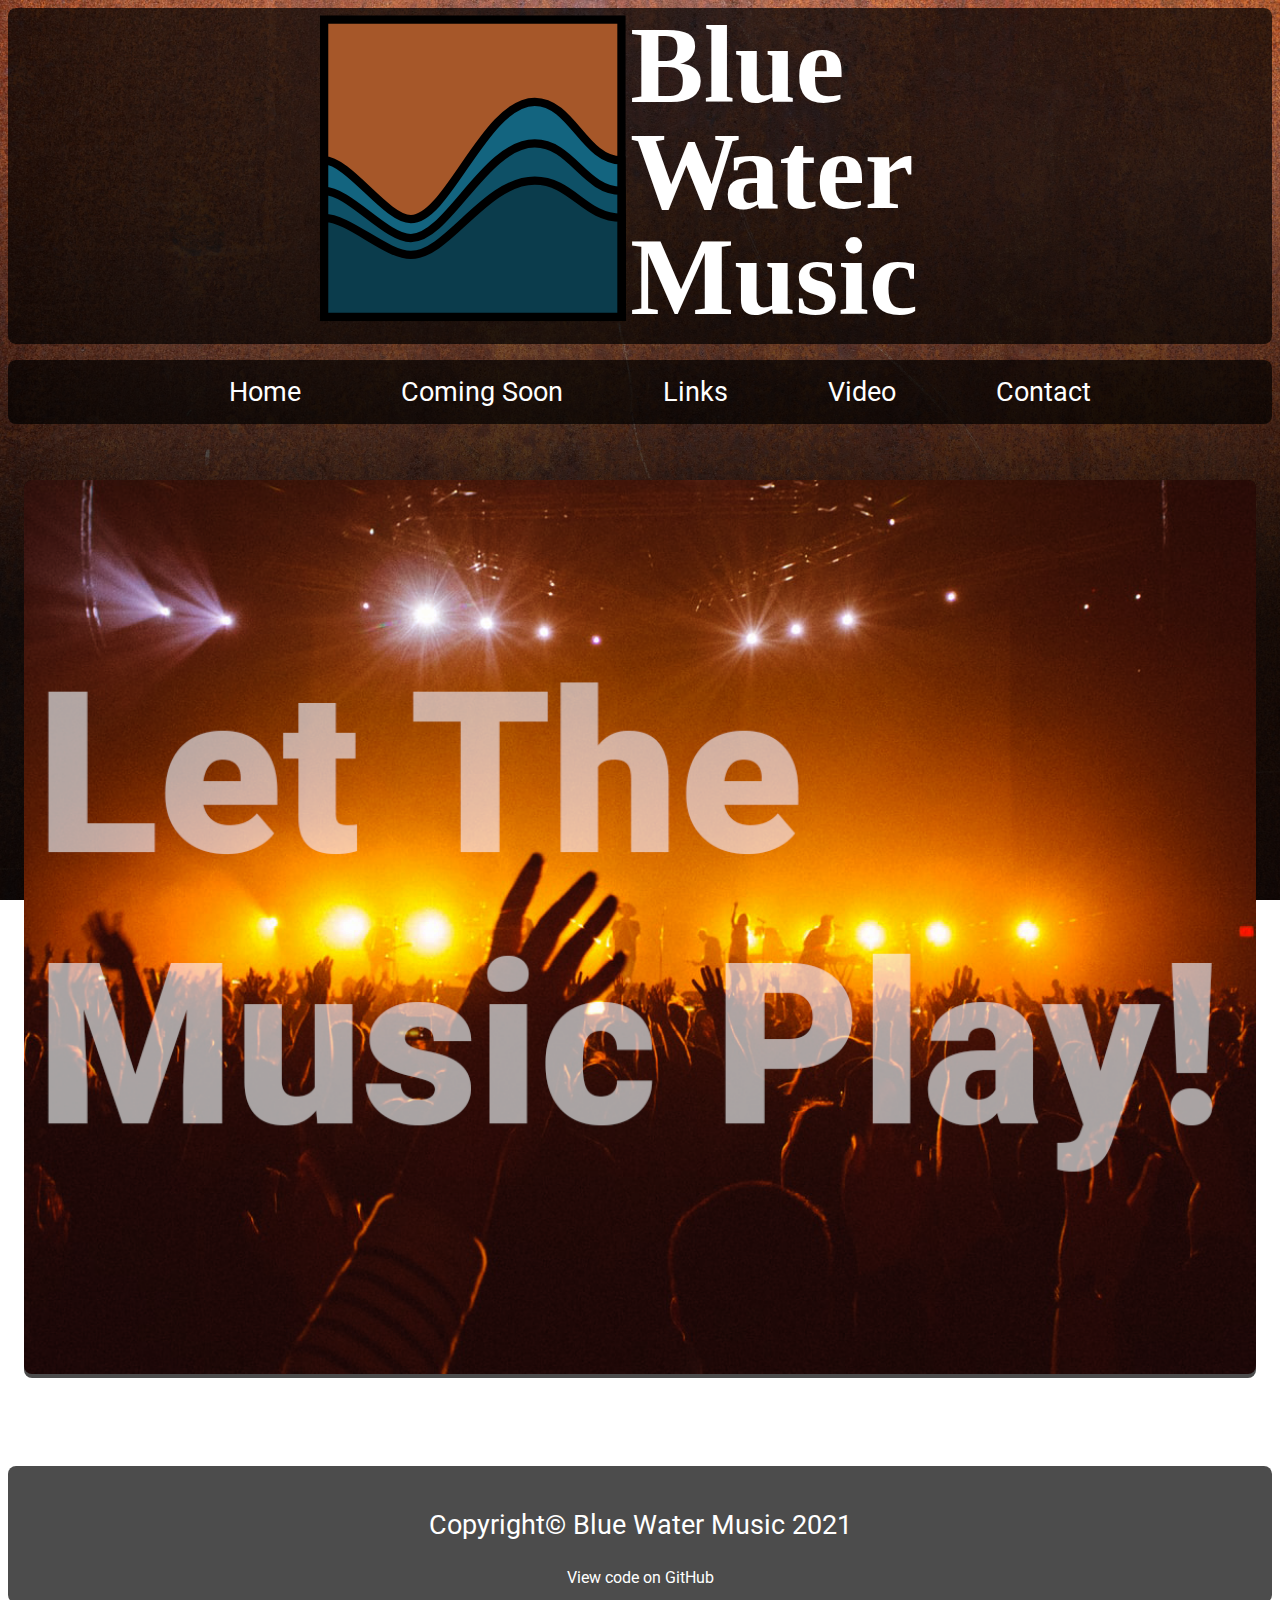
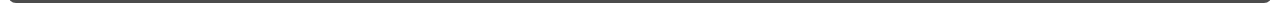
<file: index.html>
<!DOCTYPE html>
<html lang="en">

<head>
    <meta charset="UTF-8">
    <meta http-equiv="X-UA-Compatible" content="IE=edge">
    <meta name="viewport" content="width=device-width, initial-scale=1.0">
    <meta name="description" content="This website is built for a music agency promoting various bands.">
    <meta name="author" content="Krisztian Nemeth">

    <title>Blue Water Music</title>

    <link rel="preconnect" href="https://fonts.googleapis.com">
    <link rel="preconnect" href="https://fonts.gstatic.com" crossorigin>
    <link href="https://fonts.googleapis.com/css2?family=Roboto:wght@300;400;900&display=swap" rel="stylesheet">

    <link rel="stylesheet" href="./styles/styles.css">
</head>

<body>
    <header>
        <div class="header">
            <div class="logo">
                <img id="nav-logo" src="./img/BWM-logo-white-2.svg" alt="LOGO">
            </div>

        </div>

        <div class="nav-container">
            <nav>
                <ul class="links">
                    <li><a href="index.html">Home</a></li>
                    <li><a href="bwm-coming-soon.html">Coming Soon</a></li>
                    <li><a href="bwm-links.html">Links</a></li>
                    <li><a href="bwm-video.html">Video</a></li>
                    <li><a href="bwm-contact.html">Contact</a></li>
                </ul>
            </nav>
        </div>
    </header>

    <main>
        <div class="mainContent-container">
            <div class="mainContent">
                <div class="content">
                    <div class="hero">
                        
                        <img id="hero-img" src="./img/landing-img-text.png" alt="CROWD">
                    </div>
                </div>

                

            </div>
        </div>
    </main>
    <footer>
        <div class="footer">
            <p>Copyright&copy; Blue Water Music 2021</p>
            <a href="https://github.com/krisnemeth/BWM-project">View code on GitHub</a>
        </div>
    </footer>
</body>

</html>
</file>
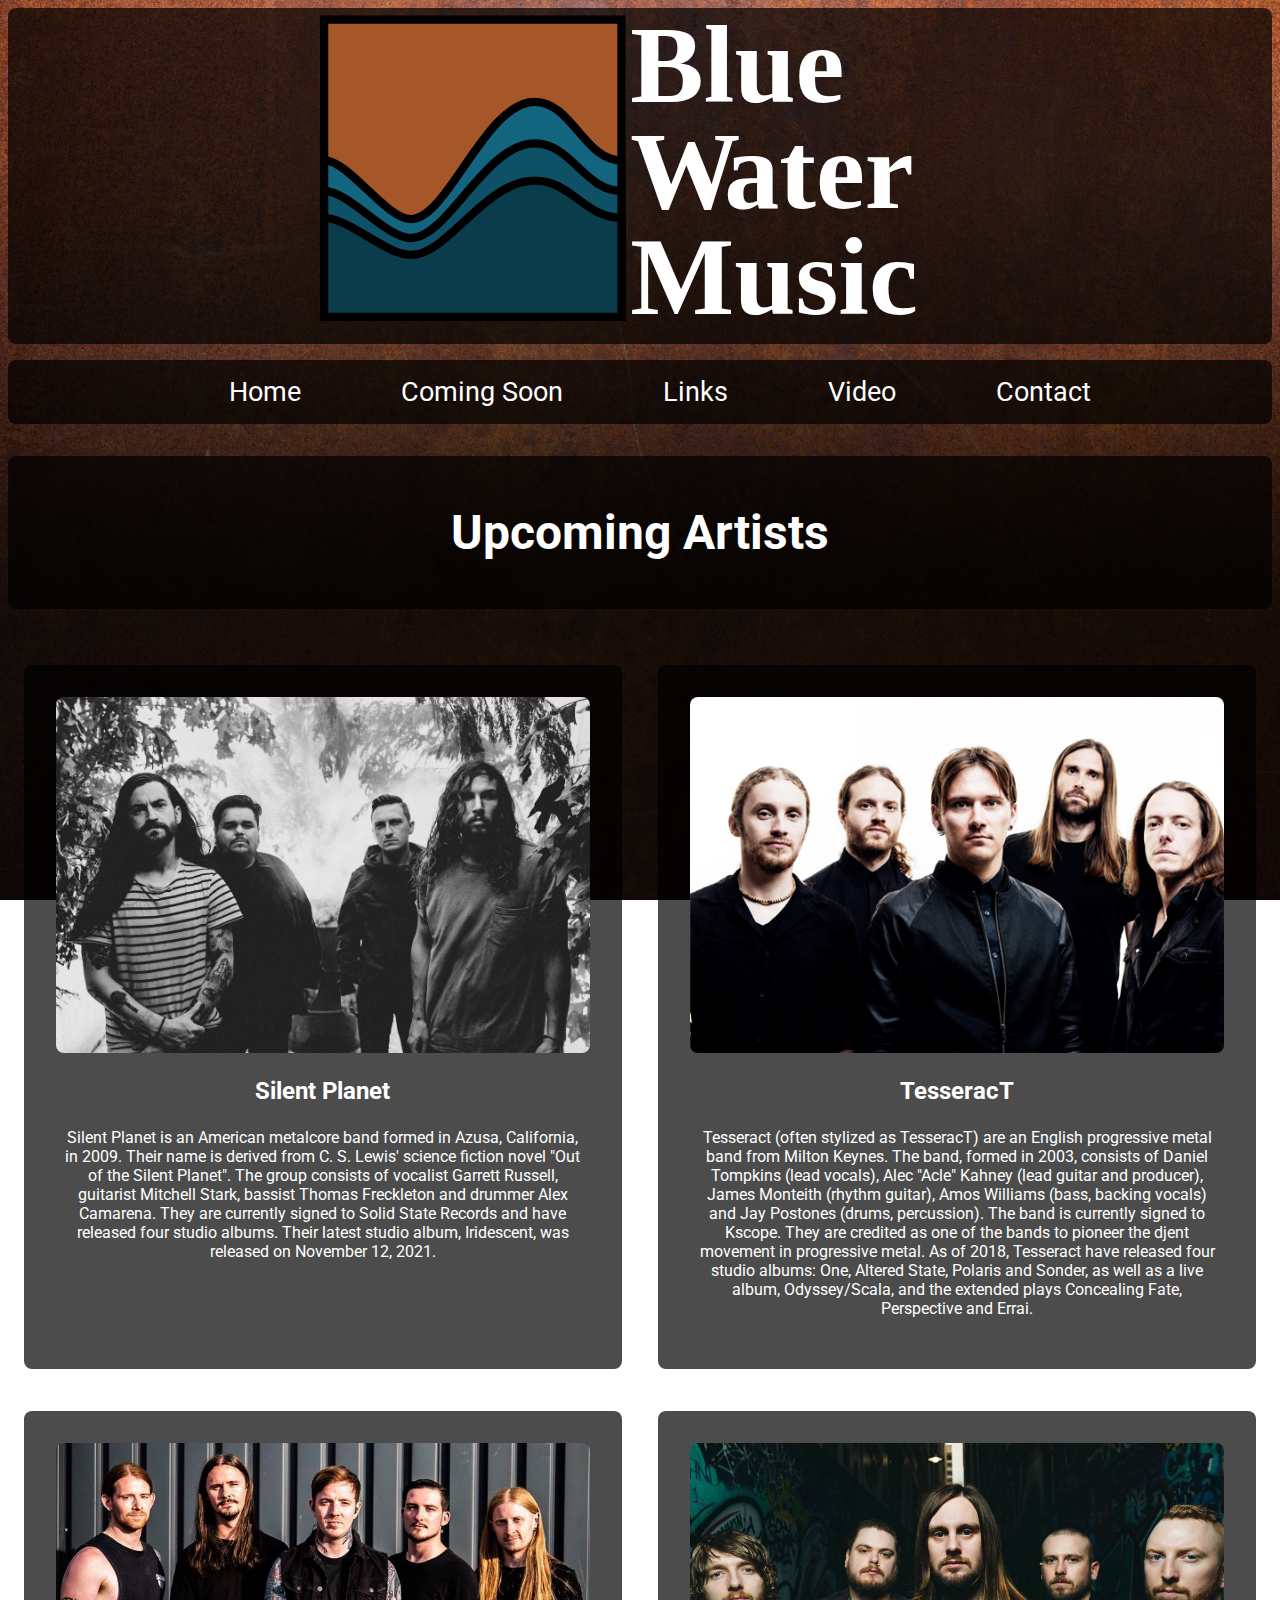
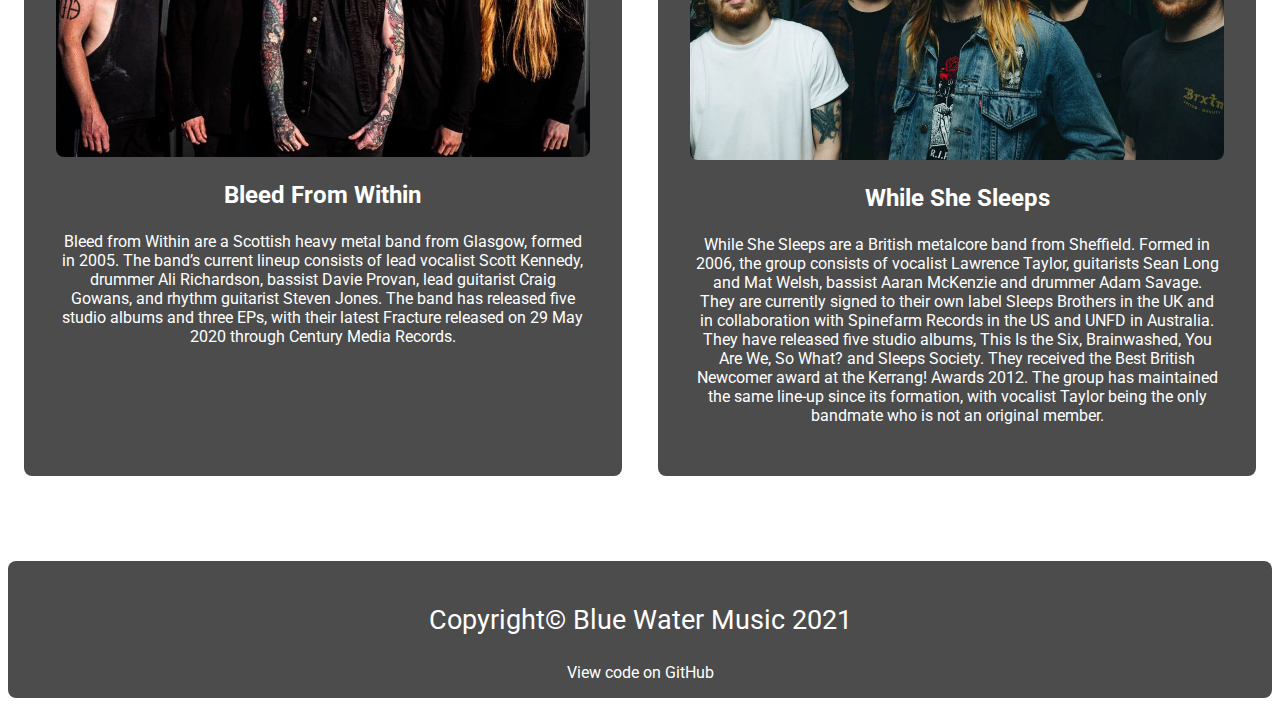
<file: bwm-coming-soon.html>
<!DOCTYPE html>
<html lang="en">

<head>
    <meta charset="UTF-8">
    <meta http-equiv="X-UA-Compatible" content="IE=edge">
    <meta name="viewport" content="width=device-width, initial-scale=1.0">
    <meta name="description" content="This website is built for a music agency promoting various bands.">
    <meta name="author" content="Krisztian Nemeth">

    <title>Blue Water Music</title>

    <link rel="preconnect" href="https://fonts.googleapis.com">
    <link rel="preconnect" href="https://fonts.gstatic.com" crossorigin>
    <link href="https://fonts.googleapis.com/css2?family=Roboto:wght@300;400;900&display=swap" rel="stylesheet">

    <link rel="stylesheet" href="./styles/styles.css">
</head>

<body>
    <header>
        <div class="header">
            <div class="logo">
                <img id="nav-logo" src="./img/BWM-logo-white-2.svg" alt="LOGO">
            </div>

        </div>

        <div class="nav-container">
            <nav>
                <ul class="links">
                    <li><a href="index.html">Home</a></li>
                    <li><a href="bwm-coming-soon.html">Coming Soon</a></li>
                    <li><a href="bwm-links.html">Links</a></li>
                    <li><a href="bwm-video.html">Video</a></li>
                    <li><a href="bwm-contact.html">Contact</a></li>
                </ul>
            </nav>
        </div>
    </header>

    <main>
        <div class="headline">
            <h1>Upcoming Artists</h1>
        </div>
        <div class="comingSoon-container">
            <div class="comingSoon">
                <section class="content-cs">
                    <img class="band-img" src="./img/Silent-Planet.png" alt="SILENT-PLANET">
                    <h2>Silent Planet</h2>
                    <p>Silent Planet is an American metalcore band formed in Azusa, California, in 2009. Their name is derived from C. S. Lewis' science fiction novel "Out of the Silent Planet". The group consists of vocalist Garrett Russell, guitarist Mitchell Stark, bassist Thomas Freckleton and drummer Alex Camarena. They are currently signed to Solid State Records and have released four studio albums. Their latest studio album, Iridescent, was released on November 12, 2021.</p>
                </section>
                <section class="content-cs">
                    <img class="band-img" src="./img/tesseract.png" alt="TESSERACT">
                    <h2>TesseracT</h2>
                    <p>Tesseract (often stylized as TesseracT) are an English progressive metal band from Milton Keynes. The band, formed in 2003, consists of Daniel Tompkins (lead vocals), Alec "Acle" Kahney (lead guitar and producer), James Monteith (rhythm guitar), Amos Williams (bass, backing vocals) and Jay Postones (drums, percussion). The band is currently signed to Kscope. They are credited as one of the bands to pioneer the djent movement in progressive metal. As of 2018, Tesseract have released four studio albums: One, Altered State, Polaris and Sonder, as well as a live album, Odyssey/Scala, and the extended plays Concealing Fate, Perspective and Errai.</p>

                </section>
                <section class="content-cs">
                    <img class="band-img" src="./img/bleed-from-within-2019.png" alt="BLEED-FROM-WITHIN">
                    <h2>Bleed From Within</h2>
                    <p>Bleed from Within are a Scottish heavy metal band from Glasgow, formed in 2005. The band’s current lineup consists of lead vocalist Scott Kennedy, drummer Ali Richardson, bassist Davie Provan, lead guitarist Craig Gowans, and rhythm guitarist Steven Jones. The band has released five studio albums and three EPs, with their latest Fracture released on 29 May 2020 through Century Media Records.</p>
                </section>
                <section class="content-cs">
                    <img class="band-img" src="./img/wss3.png" alt="WHILE-SHE-SLEEPS">
                    <h2>While She Sleeps</h2>
                    <p>While She Sleeps are a British metalcore band from Sheffield. Formed in 2006, the group consists of vocalist Lawrence Taylor, guitarists Sean Long and Mat Welsh, bassist Aaran McKenzie and drummer Adam Savage. They are currently signed to their own label Sleeps Brothers in the UK and in collaboration with Spinefarm Records in the US and UNFD in Australia. They have released five studio albums, This Is the Six, Brainwashed, You Are We, So What? and Sleeps Society. They received the Best British Newcomer award at the Kerrang! Awards 2012. The group has maintained the same line-up since its formation, with vocalist Taylor being the only bandmate who is not an original member.</p>
                </section> 
            </div>
        </div>
    </main>
    <footer>
        <div class="footer">
            <p>Copyright&copy; Blue Water Music 2021</p>
            <a href="https://github.com/krisnemeth/BWM-project">View code on GitHub</a>
        </div>
    </footer>
</body>

</html>
</file>
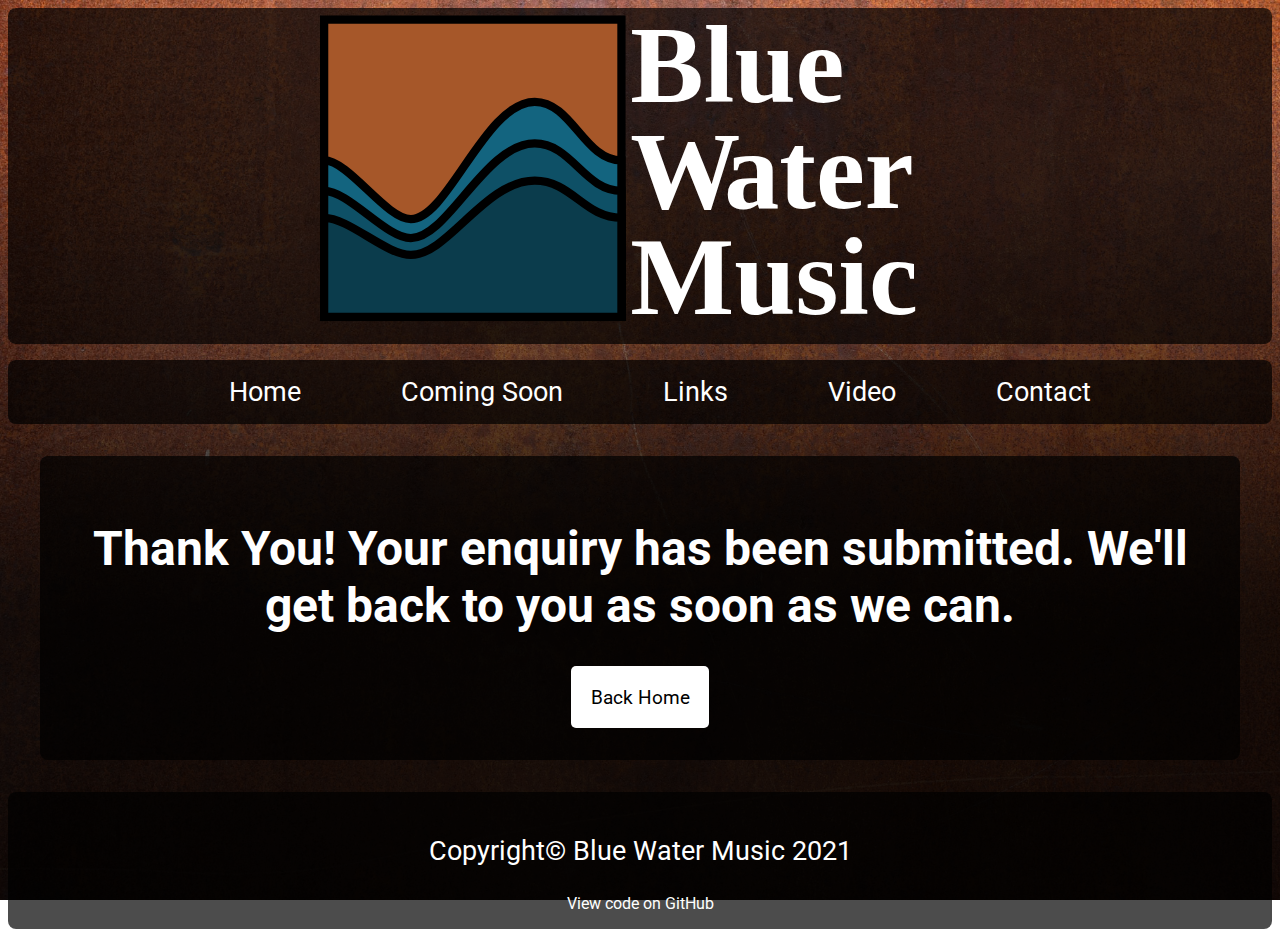
<file: bwm-contact-process.html>
<!DOCTYPE html>
<html lang="en">

<head>
    <meta charset="UTF-8">
    <meta http-equiv="X-UA-Compatible" content="IE=edge">
    <meta name="viewport" content="width=device-width, initial-scale=1.0">
    <meta name="description" content="This website is built for a music agency promoting various bands.">
    <meta name="author" content="Krisztian Nemeth">

    <title>Blue Water Music</title>

    <link rel="preconnect" href="https://fonts.googleapis.com">
    <link rel="preconnect" href="https://fonts.gstatic.com" crossorigin>
    <link href="https://fonts.googleapis.com/css2?family=Roboto:wght@300;400;900&display=swap" rel="stylesheet">

    <link rel="stylesheet" href="./styles/styles.css">
</head>

<body>
    <header>
        <div class="header">
            <div class="logo">
                <img id="nav-logo" src="./img/BWM-logo-white-2.svg" alt="LOGO">
            </div>

        </div>

        <div class="nav-container">
            <nav>
                <ul class="links">
                    <li><a href="index.html">Home</a></li>
                    <li><a href="bwm-coming-soon.html">Coming Soon</a></li>
                    <li><a href="bwm-links.html">Links</a></li>
                    <li><a href="bwm-video.html">Video</a></li>
                    <li><a href="bwm-contact.html">Contact</a></li>
                </ul>
            </nav>
        </div>
    </header>

    <main>

        <section class="back-home-container">
            
            <h1>Thank You! Your enquiry has been submitted. We'll get back to you as soon as we can.</h1>

            <div class="btn-container">
                <form class="back-home" action="index.html">
                    <input class="back-home-btn" id="back-home" type="submit" value="Back Home">
                </form>
            </div>
            
        </section>
        
        
    </main>
    <footer>
        <div class="footer">
            <p>Copyright&copy; Blue Water Music 2021</p>
            <a href="https://github.com/krisnemeth/BWM-project">View code on GitHub</a>
        </div>
    </footer>
</body>

</html>
</file>
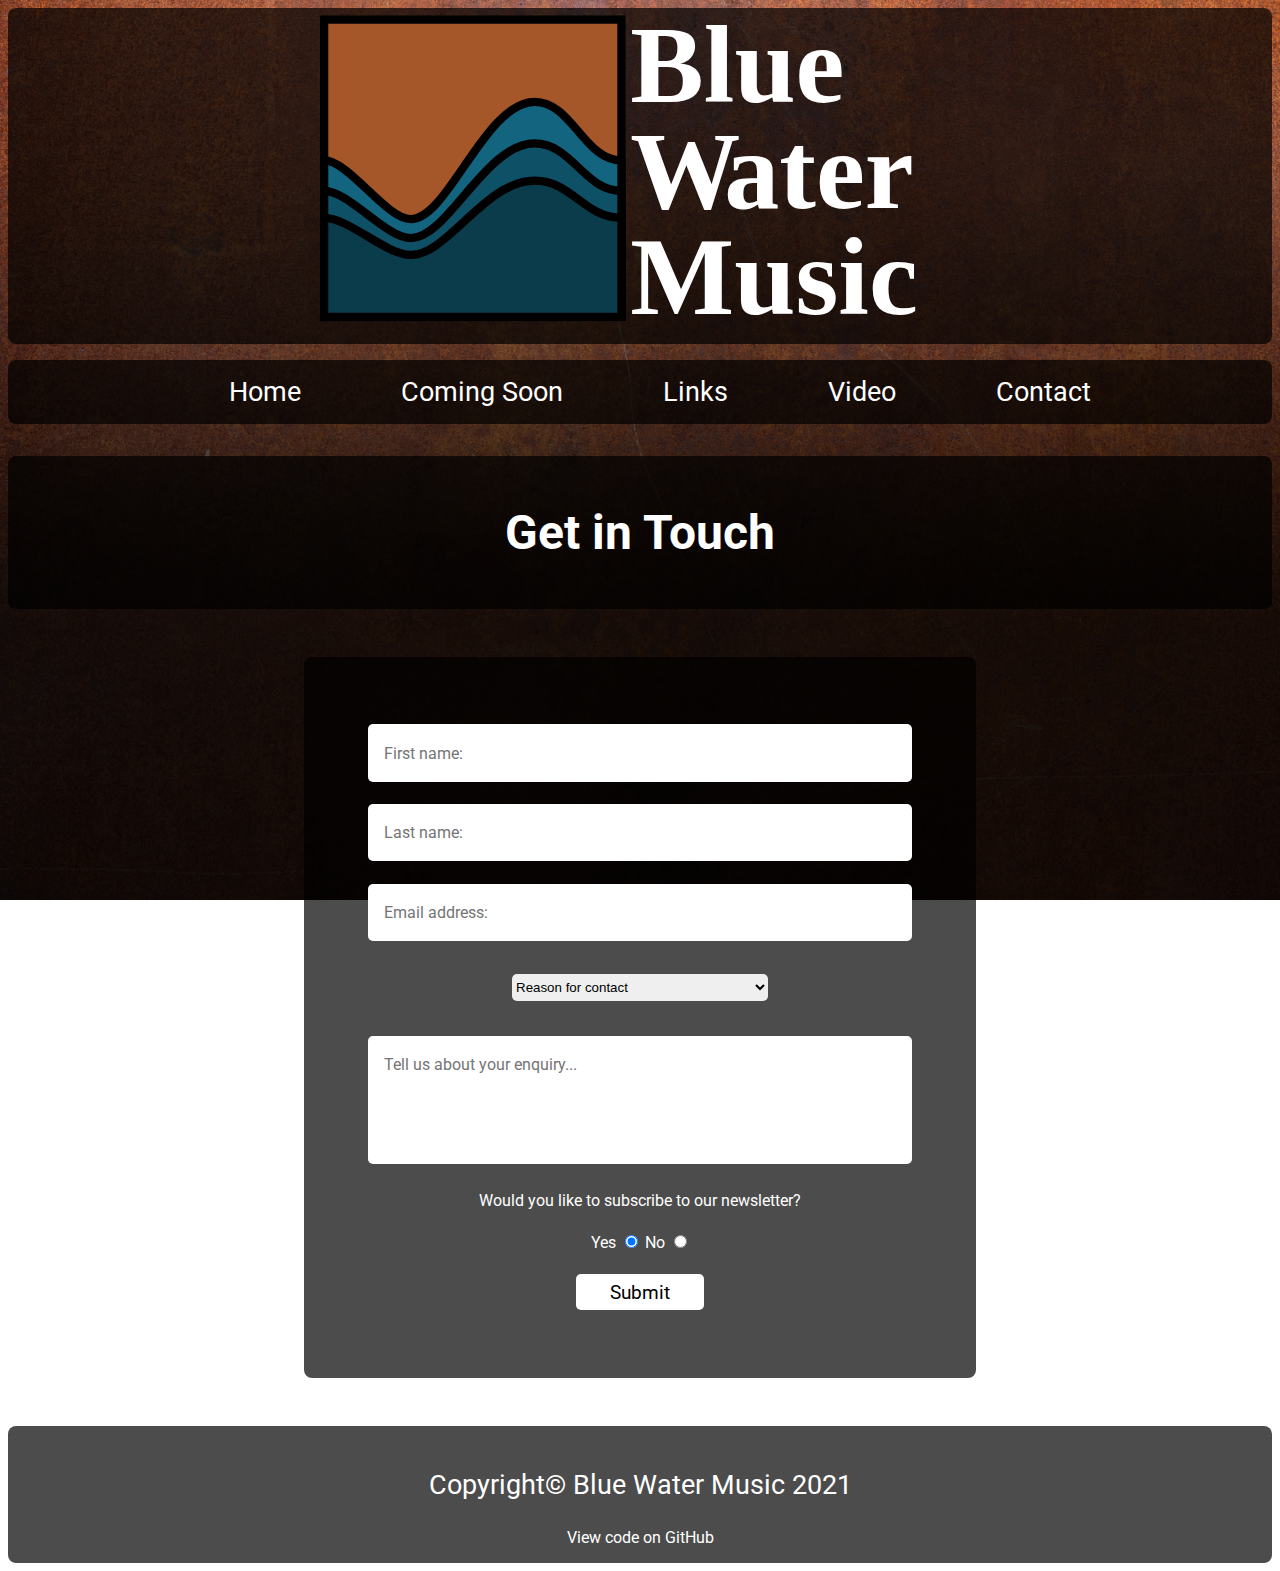
<file: bwm-contact.html>
<!DOCTYPE html>
<html lang="en">

<head>
    <meta charset="UTF-8">
    <meta http-equiv="X-UA-Compatible" content="IE=edge">
    <meta name="viewport" content="width=device-width, initial-scale=1.0">
    <meta name="description" content="This website is built for a music agency promoting various bands.">
    <meta name="author" content="Krisztian Nemeth">

    <title>Blue Water Music</title>

    <link rel="preconnect" href="https://fonts.googleapis.com">
    <link rel="preconnect" href="https://fonts.gstatic.com" crossorigin>
    <link href="https://fonts.googleapis.com/css2?family=Roboto:wght@300;400;900&display=swap" rel="stylesheet">

    <link rel="stylesheet" href="./styles/styles.css">
</head>

<body>
    <header>
        <div class="header">
            <div class="logo">
                <img id="nav-logo" src="./img/BWM-logo-white-2.svg" alt="LOGO">
            </div>

        </div>

        <div class="nav-container">
            <nav>
                <ul class="links">
                    <li><a href="index.html">Home</a></li>
                    <li><a href="bwm-coming-soon.html">Coming Soon</a></li>
                    <li><a href="bwm-links.html">Links</a></li>
                    <li><a href="bwm-video.html">Video</a></li>
                    <li><a href="bwm-contact.html">Contact</a></li>
                </ul>
            </nav>
        </div>
    </header>

    <main>
        <div class="headline">
            <h1>Get in Touch</h1>
        </div>

        <div class="contact-form-container">
            <div class="contact-form">
                
                <form id="contact" name="contact" class="contact" action="bwm-contact-process.html">

                    <p><input id="fname" class="fname" type="text" placeholder="First name:" required></p>

                    <p><input id="lname" class="lname" type="text" placeholder="Last name:" required></p>

                    <p><input id="email" class="email" type="email" placeholder="Email address:" required></p>

                    <select class="reason" name="reason" id="reason" required>
                        <option value="">Reason for contact</option>
                        <option value="General Query">General Query</option>
                        <option value="Booking">Booking</option>
                        <option value="Refund">Refund</option>
                    </select>

                    <p><textarea class="comment" name="comment" placeholder="Tell us about your enquiry..." required></textarea></p>

                    <p>Would you like to subscribe to our newsletter?</p>
                    <p>
                    <label for="yes">Yes</label>
                    <input type="radio" name="subscription-option" id="yes" value="yes" checked>
                    <label class="subscription-option" for="no">No</label>
                    <input type="radio" name="radio" id="no" value="no">
                    </p>

                    <p><input class="btn" id="submit" type="submit" value="Submit"></p>
                    
                </form>

            </div>

        </div>
        
        
    </main>
    <footer>
        <div class="footer">
            <p>Copyright&copy; Blue Water Music 2021</p>
            <a href="https://github.com/krisnemeth/BWM-project">View code on GitHub</a>
        </div>
    </footer>
</body>

</html>
</file>
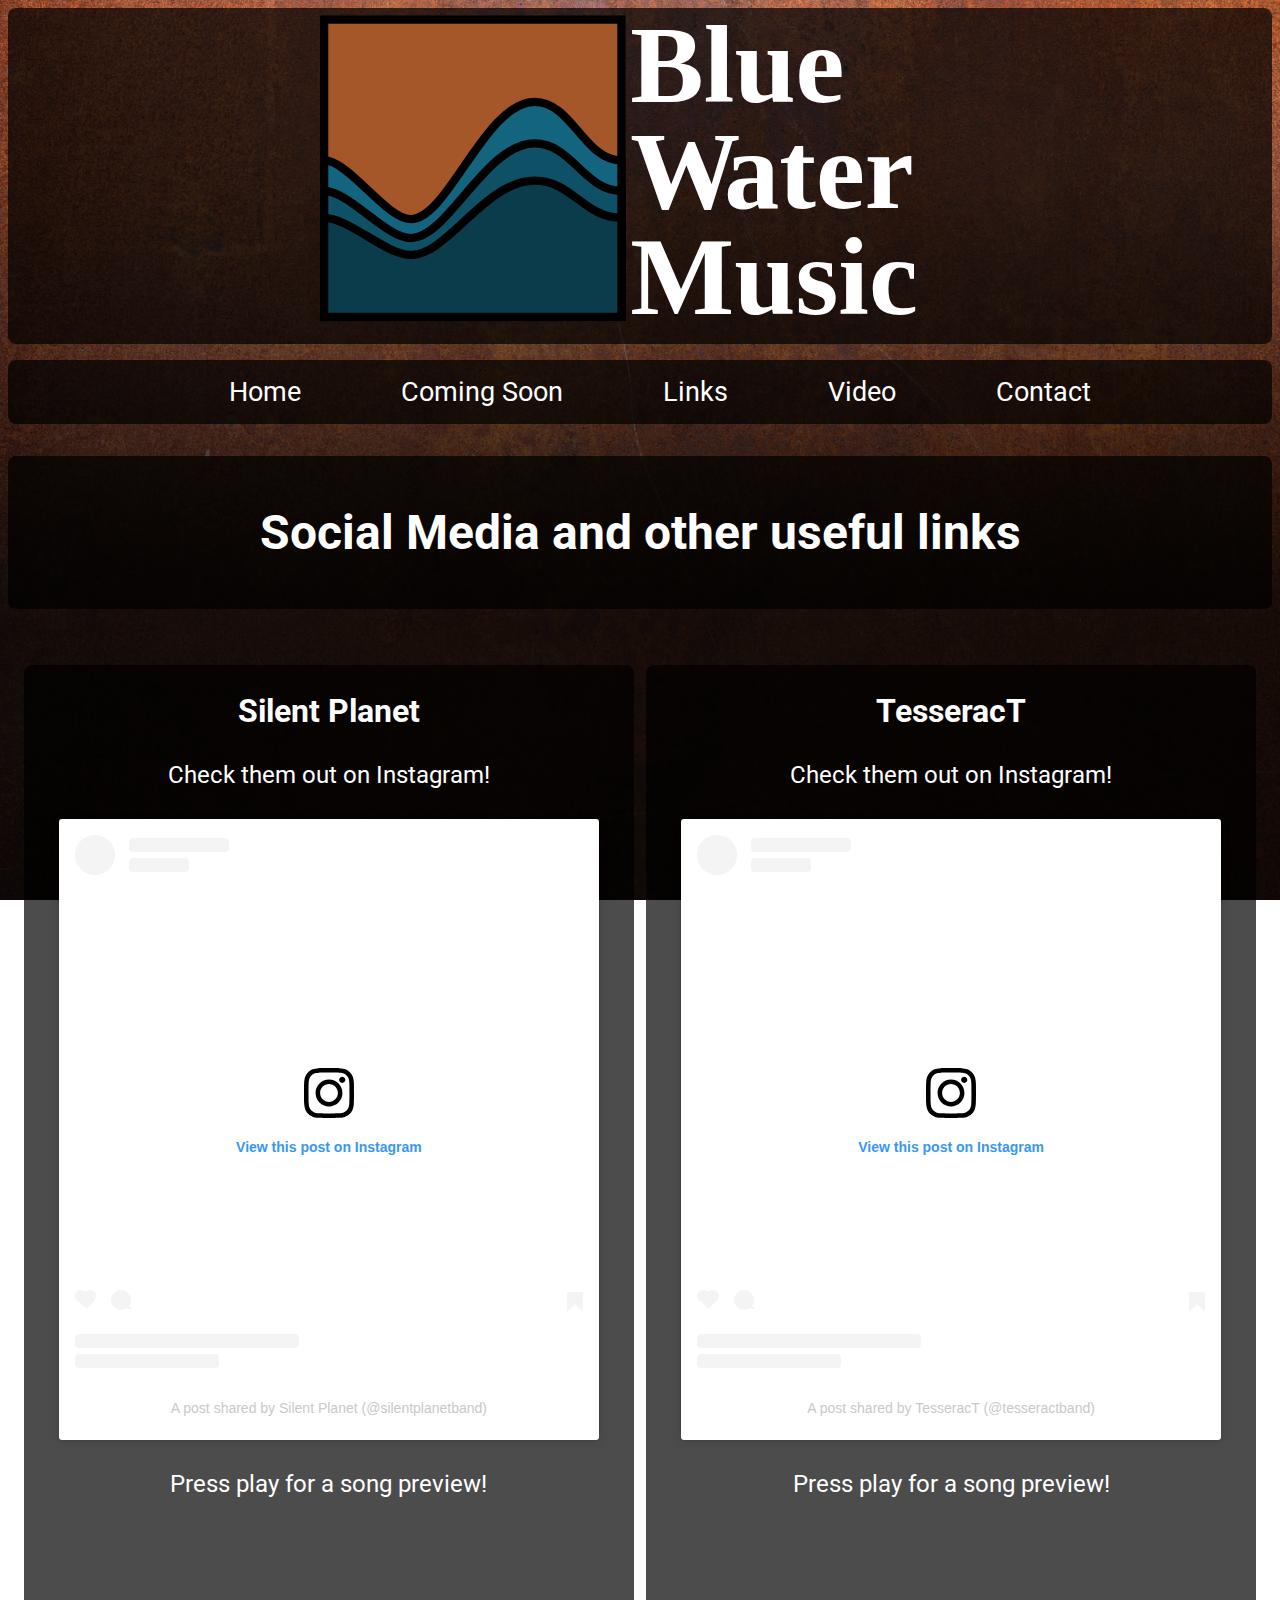
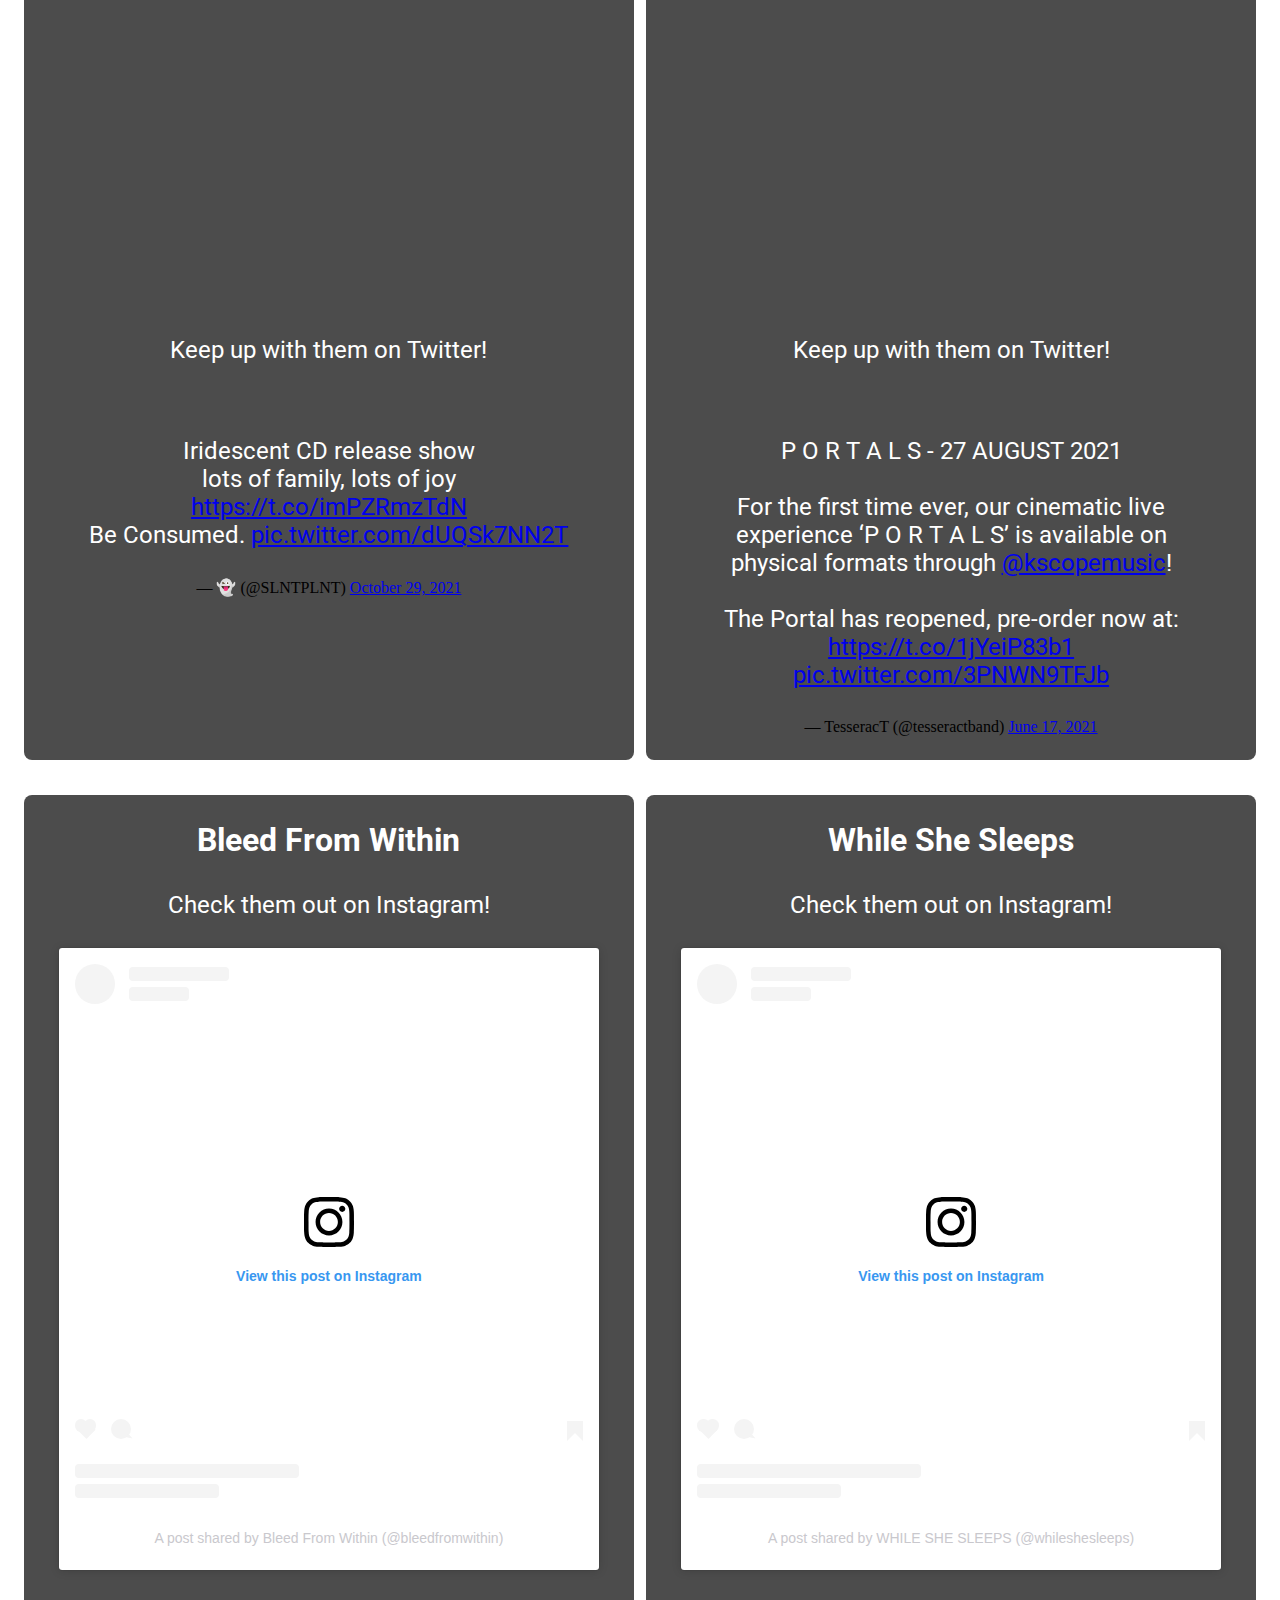
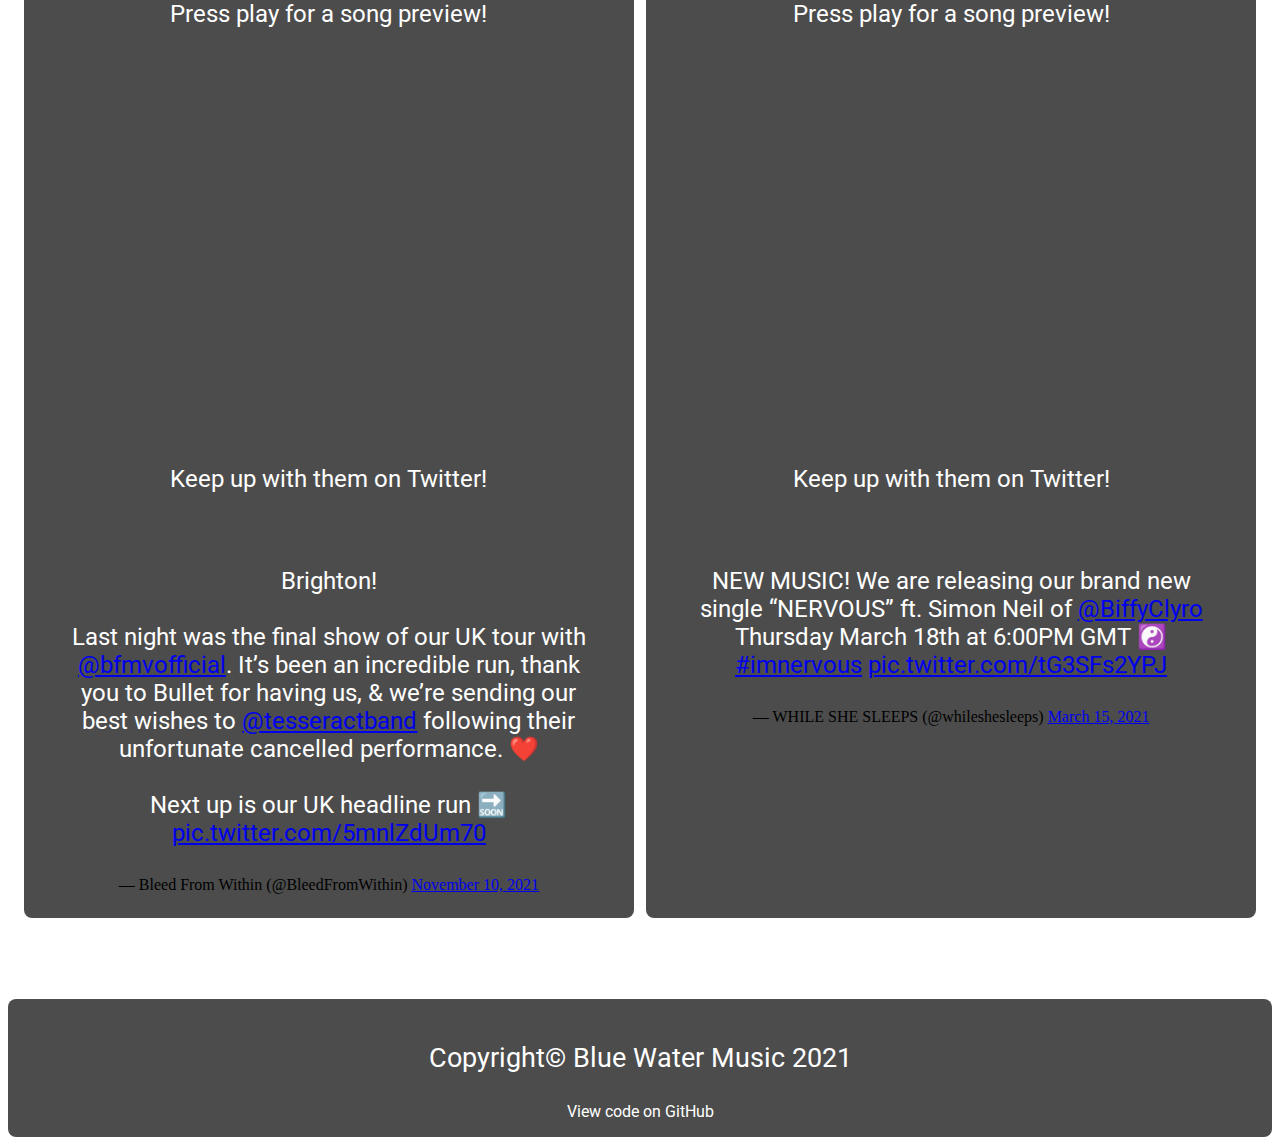
<file: bwm-links.html>
<!DOCTYPE html>
<html lang="en">

<head>
    <meta charset="UTF-8">
    <meta http-equiv="X-UA-Compatible" content="IE=edge">
    <meta name="viewport" content="width=device-width, initial-scale=1.0">
    <meta name="description" content="This website is built for a music agency promoting various bands.">
    <meta name="author" content="Krisztian Nemeth">

    <title>Blue Water Music</title>

    <link rel="preconnect" href="https://fonts.googleapis.com">
    <link rel="preconnect" href="https://fonts.gstatic.com" crossorigin>
    <link href="https://fonts.googleapis.com/css2?family=Roboto:wght@300;400;900&display=swap" rel="stylesheet">

    <link rel="stylesheet" href="./styles/styles.css">
</head>

<body>
    <header>
        <div class="header">
            <div class="logo">
                <img id="nav-logo" src="./img/BWM-logo-white-2.svg" alt="LOGO">
            </div>

        </div>

        <div class="nav-container">
            <nav>
                <ul class="links">
                    <li><a href="index.html">Home</a></li>
                    <li><a href="bwm-coming-soon.html">Coming Soon</a></li>
                    <li><a href="bwm-links.html">Links</a></li>
                    <li><a href="bwm-video.html">Video</a></li>
                    <li><a href="bwm-contact.html">Contact</a></li>
                </ul>
            </nav>
        </div>
    </header>

    <main>
        <div class="headline">
            <h1>Social Media and other useful links</h1>
        </div>
        <div class="links-container">
            <div class="bandLinks">

                <section class="content-links">

                    <h2>Silent Planet</h2>

                    <p>Check them out on Instagram!</p>

                    <div class="insta">
                        <blockquote class="instagram-media" data-instgrm-captioned data-instgrm-permalink="https://www.instagram.com/p/CVd4sxPPL_Z/?utm_source=ig_embed&amp;utm_campaign=loading" data-instgrm-version="14" style=" background:#FFF; border:0; border-radius:3px; box-shadow:0 0 1px 0 rgba(0,0,0,0.5),0 1px 10px 0 rgba(0,0,0,0.15); margin: 1px; max-width:540px; min-width:326px; padding:0; width:99.375%; width:-webkit-calc(100% - 2px); width:calc(100% - 2px);"><div style="padding:16px;"> <a href="https://www.instagram.com/p/CVd4sxPPL_Z/?utm_source=ig_embed&amp;utm_campaign=loading" style=" background:#FFFFFF; line-height:0; padding:0 0; text-align:center; text-decoration:none; width:100%;" target="_blank"> <div style=" display: flex; flex-direction: row; align-items: center;"> <div style="background-color: #F4F4F4; border-radius: 50%; flex-grow: 0; height: 40px; margin-right: 14px; width: 40px;"></div> <div style="display: flex; flex-direction: column; flex-grow: 1; justify-content: center;"> <div style=" background-color: #F4F4F4; border-radius: 4px; flex-grow: 0; height: 14px; margin-bottom: 6px; width: 100px;"></div> <div style=" background-color: #F4F4F4; border-radius: 4px; flex-grow: 0; height: 14px; width: 60px;"></div></div></div><div style="padding: 19% 0;"></div> <div style="display:block; height:50px; margin:0 auto 12px; width:50px;"><svg width="50px" height="50px" viewBox="0 0 60 60" version="1.1" xmlns="https://www.w3.org/2000/svg"><g stroke="none" stroke-width="1" fill="none" fill-rule="evenodd"><g transform="translate(-511.000000, -20.000000)" fill="#000000"><g><path d="M556.869,30.41 C554.814,30.41 553.148,32.076 553.148,34.131 C553.148,36.186 554.814,37.852 556.869,37.852 C558.924,37.852 560.59,36.186 560.59,34.131 C560.59,32.076 558.924,30.41 556.869,30.41 M541,60.657 C535.114,60.657 530.342,55.887 530.342,50 C530.342,44.114 535.114,39.342 541,39.342 C546.887,39.342 551.658,44.114 551.658,50 C551.658,55.887 546.887,60.657 541,60.657 M541,33.886 C532.1,33.886 524.886,41.1 524.886,50 C524.886,58.899 532.1,66.113 541,66.113 C549.9,66.113 557.115,58.899 557.115,50 C557.115,41.1 549.9,33.886 541,33.886 M565.378,62.101 C565.244,65.022 564.756,66.606 564.346,67.663 C563.803,69.06 563.154,70.057 562.106,71.106 C561.058,72.155 560.06,72.803 558.662,73.347 C557.607,73.757 556.021,74.244 553.102,74.378 C549.944,74.521 548.997,74.552 541,74.552 C533.003,74.552 532.056,74.521 528.898,74.378 C525.979,74.244 524.393,73.757 523.338,73.347 C521.94,72.803 520.942,72.155 519.894,71.106 C518.846,70.057 518.197,69.06 517.654,67.663 C517.244,66.606 516.755,65.022 516.623,62.101 C516.479,58.943 516.448,57.996 516.448,50 C516.448,42.003 516.479,41.056 516.623,37.899 C516.755,34.978 517.244,33.391 517.654,32.338 C518.197,30.938 518.846,29.942 519.894,28.894 C520.942,27.846 521.94,27.196 523.338,26.654 C524.393,26.244 525.979,25.756 528.898,25.623 C532.057,25.479 533.004,25.448 541,25.448 C548.997,25.448 549.943,25.479 553.102,25.623 C556.021,25.756 557.607,26.244 558.662,26.654 C560.06,27.196 561.058,27.846 562.106,28.894 C563.154,29.942 563.803,30.938 564.346,32.338 C564.756,33.391 565.244,34.978 565.378,37.899 C565.522,41.056 565.552,42.003 565.552,50 C565.552,57.996 565.522,58.943 565.378,62.101 M570.82,37.631 C570.674,34.438 570.167,32.258 569.425,30.349 C568.659,28.377 567.633,26.702 565.965,25.035 C564.297,23.368 562.623,22.342 560.652,21.575 C558.743,20.834 556.562,20.326 553.369,20.18 C550.169,20.033 549.148,20 541,20 C532.853,20 531.831,20.033 528.631,20.18 C525.438,20.326 523.257,20.834 521.349,21.575 C519.376,22.342 517.703,23.368 516.035,25.035 C514.368,26.702 513.342,28.377 512.574,30.349 C511.834,32.258 511.326,34.438 511.181,37.631 C511.035,40.831 511,41.851 511,50 C511,58.147 511.035,59.17 511.181,62.369 C511.326,65.562 511.834,67.743 512.574,69.651 C513.342,71.625 514.368,73.296 516.035,74.965 C517.703,76.634 519.376,77.658 521.349,78.425 C523.257,79.167 525.438,79.673 528.631,79.82 C531.831,79.965 532.853,80.001 541,80.001 C549.148,80.001 550.169,79.965 553.369,79.82 C556.562,79.673 558.743,79.167 560.652,78.425 C562.623,77.658 564.297,76.634 565.965,74.965 C567.633,73.296 568.659,71.625 569.425,69.651 C570.167,67.743 570.674,65.562 570.82,62.369 C570.966,59.17 571,58.147 571,50 C571,41.851 570.966,40.831 570.82,37.631"></path></g></g></g></svg></div><div style="padding-top: 8px;"> <div style=" color:#3897f0; font-family:Arial,sans-serif; font-size:14px; font-style:normal; font-weight:550; line-height:18px;">View this post on Instagram</div></div><div style="padding: 12.5% 0;"></div> <div style="display: flex; flex-direction: row; margin-bottom: 14px; align-items: center;"><div> <div style="background-color: #F4F4F4; border-radius: 50%; height: 12.5px; width: 12.5px; transform: translateX(0px) translateY(7px);"></div> <div style="background-color: #F4F4F4; height: 12.5px; transform: rotate(-45deg) translateX(3px) translateY(1px); width: 12.5px; flex-grow: 0; margin-right: 14px; margin-left: 2px;"></div> <div style="background-color: #F4F4F4; border-radius: 50%; height: 12.5px; width: 12.5px; transform: translateX(9px) translateY(-18px);"></div></div><div style="margin-left: 8px;"> <div style=" background-color: #F4F4F4; border-radius: 50%; flex-grow: 0; height: 20px; width: 20px;"></div> <div style=" width: 0; height: 0; border-top: 2px solid transparent; border-left: 6px solid #f4f4f4; border-bottom: 2px solid transparent; transform: translateX(16px) translateY(-4px) rotate(30deg)"></div></div><div style="margin-left: auto;"> <div style=" width: 0px; border-top: 8px solid #F4F4F4; border-right: 8px solid transparent; transform: translateY(16px);"></div> <div style=" background-color: #F4F4F4; flex-grow: 0; height: 12px; width: 16px; transform: translateY(-4px);"></div> <div style=" width: 0; height: 0; border-top: 8px solid #F4F4F4; border-left: 8px solid transparent; transform: translateY(-4px) translateX(8px);"></div></div></div> <div style="display: flex; flex-direction: column; flex-grow: 1; justify-content: center; margin-bottom: 24px;"> <div style=" background-color: #F4F4F4; border-radius: 4px; flex-grow: 0; height: 14px; margin-bottom: 6px; width: 224px;"></div> <div style=" background-color: #F4F4F4; border-radius: 4px; flex-grow: 0; height: 14px; width: 144px;"></div></div></a><p style=" color:#c9c8cd; font-family:Arial,sans-serif; font-size:14px; line-height:17px; margin-bottom:0; margin-top:8px; overflow:hidden; padding:8px 0 7px; text-align:center; text-overflow:ellipsis; white-space:nowrap;"><a href="https://www.instagram.com/p/CVd4sxPPL_Z/?utm_source=ig_embed&amp;utm_campaign=loading" style=" color:#c9c8cd; font-family:Arial,sans-serif; font-size:14px; font-style:normal; font-weight:normal; line-height:17px; text-decoration:none;" target="_blank">A post shared by Silent Planet (@silentplanetband)</a></p></div></blockquote> <script async src="//www.instagram.com/embed.js"></script>
                    </div>

                    <p>Press play for a song preview!</p>

                    <div class="song">
                        <iframe src="https://open.spotify.com/embed/track/3DIWRm6SBSrQYdDlfjaXma?utm_source=generator" width="100%" height="380" allowfullscreen="" allow="autoplay; clipboard-write; encrypted-media; fullscreen; picture-in-picture"></iframe>
                    </div>

                    <p>Keep up with them on Twitter!</p>

                    <div class="tweet">
                        <blockquote class="twitter-tweet" data-theme="dark"><p lang="en" dir="ltr">Iridescent CD release show<br>lots of family, lots of joy <a href="https://t.co/imPZRmzTdN">https://t.co/imPZRmzTdN</a><br>Be Consumed. <a href="https://t.co/dUQSk7NN2T">pic.twitter.com/dUQSk7NN2T</a></p>&mdash; 👻 (@SLNTPLNT) <a href="https://twitter.com/SLNTPLNT/status/1454168419066990598?ref_src=twsrc%5Etfw">October 29, 2021</a></blockquote> <script async src="https://platform.twitter.com/widgets.js"></script>
                    </div>

                </section>

                <section class="content-links">

                    <h2>TesseracT</h2>

                    <p>Check them out on Instagram!</p>

                    <div class="insta">
                        <blockquote class="instagram-media" data-instgrm-captioned data-instgrm-permalink="https://www.instagram.com/p/CUXi1F4osOf/?utm_source=ig_embed&amp;utm_campaign=loading" data-instgrm-version="14" style=" background:#FFF; border:0; border-radius:3px; box-shadow:0 0 1px 0 rgba(0,0,0,0.5),0 1px 10px 0 rgba(0,0,0,0.15); margin: 1px; max-width:540px; min-width:326px; padding:0; width:99.375%; width:-webkit-calc(100% - 2px); width:calc(100% - 2px);"><div style="padding:16px;"> <a href="https://www.instagram.com/p/CUXi1F4osOf/?utm_source=ig_embed&amp;utm_campaign=loading" style=" background:#FFFFFF; line-height:0; padding:0 0; text-align:center; text-decoration:none; width:100%;" target="_blank"> <div style=" display: flex; flex-direction: row; align-items: center;"> <div style="background-color: #F4F4F4; border-radius: 50%; flex-grow: 0; height: 40px; margin-right: 14px; width: 40px;"></div> <div style="display: flex; flex-direction: column; flex-grow: 1; justify-content: center;"> <div style=" background-color: #F4F4F4; border-radius: 4px; flex-grow: 0; height: 14px; margin-bottom: 6px; width: 100px;"></div> <div style=" background-color: #F4F4F4; border-radius: 4px; flex-grow: 0; height: 14px; width: 60px;"></div></div></div><div style="padding: 19% 0;"></div> <div style="display:block; height:50px; margin:0 auto 12px; width:50px;"><svg width="50px" height="50px" viewBox="0 0 60 60" version="1.1" xmlns="https://www.w3.org/2000/svg"><g stroke="none" stroke-width="1" fill="none" fill-rule="evenodd"><g transform="translate(-511.000000, -20.000000)" fill="#000000"><g><path d="M556.869,30.41 C554.814,30.41 553.148,32.076 553.148,34.131 C553.148,36.186 554.814,37.852 556.869,37.852 C558.924,37.852 560.59,36.186 560.59,34.131 C560.59,32.076 558.924,30.41 556.869,30.41 M541,60.657 C535.114,60.657 530.342,55.887 530.342,50 C530.342,44.114 535.114,39.342 541,39.342 C546.887,39.342 551.658,44.114 551.658,50 C551.658,55.887 546.887,60.657 541,60.657 M541,33.886 C532.1,33.886 524.886,41.1 524.886,50 C524.886,58.899 532.1,66.113 541,66.113 C549.9,66.113 557.115,58.899 557.115,50 C557.115,41.1 549.9,33.886 541,33.886 M565.378,62.101 C565.244,65.022 564.756,66.606 564.346,67.663 C563.803,69.06 563.154,70.057 562.106,71.106 C561.058,72.155 560.06,72.803 558.662,73.347 C557.607,73.757 556.021,74.244 553.102,74.378 C549.944,74.521 548.997,74.552 541,74.552 C533.003,74.552 532.056,74.521 528.898,74.378 C525.979,74.244 524.393,73.757 523.338,73.347 C521.94,72.803 520.942,72.155 519.894,71.106 C518.846,70.057 518.197,69.06 517.654,67.663 C517.244,66.606 516.755,65.022 516.623,62.101 C516.479,58.943 516.448,57.996 516.448,50 C516.448,42.003 516.479,41.056 516.623,37.899 C516.755,34.978 517.244,33.391 517.654,32.338 C518.197,30.938 518.846,29.942 519.894,28.894 C520.942,27.846 521.94,27.196 523.338,26.654 C524.393,26.244 525.979,25.756 528.898,25.623 C532.057,25.479 533.004,25.448 541,25.448 C548.997,25.448 549.943,25.479 553.102,25.623 C556.021,25.756 557.607,26.244 558.662,26.654 C560.06,27.196 561.058,27.846 562.106,28.894 C563.154,29.942 563.803,30.938 564.346,32.338 C564.756,33.391 565.244,34.978 565.378,37.899 C565.522,41.056 565.552,42.003 565.552,50 C565.552,57.996 565.522,58.943 565.378,62.101 M570.82,37.631 C570.674,34.438 570.167,32.258 569.425,30.349 C568.659,28.377 567.633,26.702 565.965,25.035 C564.297,23.368 562.623,22.342 560.652,21.575 C558.743,20.834 556.562,20.326 553.369,20.18 C550.169,20.033 549.148,20 541,20 C532.853,20 531.831,20.033 528.631,20.18 C525.438,20.326 523.257,20.834 521.349,21.575 C519.376,22.342 517.703,23.368 516.035,25.035 C514.368,26.702 513.342,28.377 512.574,30.349 C511.834,32.258 511.326,34.438 511.181,37.631 C511.035,40.831 511,41.851 511,50 C511,58.147 511.035,59.17 511.181,62.369 C511.326,65.562 511.834,67.743 512.574,69.651 C513.342,71.625 514.368,73.296 516.035,74.965 C517.703,76.634 519.376,77.658 521.349,78.425 C523.257,79.167 525.438,79.673 528.631,79.82 C531.831,79.965 532.853,80.001 541,80.001 C549.148,80.001 550.169,79.965 553.369,79.82 C556.562,79.673 558.743,79.167 560.652,78.425 C562.623,77.658 564.297,76.634 565.965,74.965 C567.633,73.296 568.659,71.625 569.425,69.651 C570.167,67.743 570.674,65.562 570.82,62.369 C570.966,59.17 571,58.147 571,50 C571,41.851 570.966,40.831 570.82,37.631"></path></g></g></g></svg></div><div style="padding-top: 8px;"> <div style=" color:#3897f0; font-family:Arial,sans-serif; font-size:14px; font-style:normal; font-weight:550; line-height:18px;">View this post on Instagram</div></div><div style="padding: 12.5% 0;"></div> <div style="display: flex; flex-direction: row; margin-bottom: 14px; align-items: center;"><div> <div style="background-color: #F4F4F4; border-radius: 50%; height: 12.5px; width: 12.5px; transform: translateX(0px) translateY(7px);"></div> <div style="background-color: #F4F4F4; height: 12.5px; transform: rotate(-45deg) translateX(3px) translateY(1px); width: 12.5px; flex-grow: 0; margin-right: 14px; margin-left: 2px;"></div> <div style="background-color: #F4F4F4; border-radius: 50%; height: 12.5px; width: 12.5px; transform: translateX(9px) translateY(-18px);"></div></div><div style="margin-left: 8px;"> <div style=" background-color: #F4F4F4; border-radius: 50%; flex-grow: 0; height: 20px; width: 20px;"></div> <div style=" width: 0; height: 0; border-top: 2px solid transparent; border-left: 6px solid #f4f4f4; border-bottom: 2px solid transparent; transform: translateX(16px) translateY(-4px) rotate(30deg)"></div></div><div style="margin-left: auto;"> <div style=" width: 0px; border-top: 8px solid #F4F4F4; border-right: 8px solid transparent; transform: translateY(16px);"></div> <div style=" background-color: #F4F4F4; flex-grow: 0; height: 12px; width: 16px; transform: translateY(-4px);"></div> <div style=" width: 0; height: 0; border-top: 8px solid #F4F4F4; border-left: 8px solid transparent; transform: translateY(-4px) translateX(8px);"></div></div></div> <div style="display: flex; flex-direction: column; flex-grow: 1; justify-content: center; margin-bottom: 24px;"> <div style=" background-color: #F4F4F4; border-radius: 4px; flex-grow: 0; height: 14px; margin-bottom: 6px; width: 224px;"></div> <div style=" background-color: #F4F4F4; border-radius: 4px; flex-grow: 0; height: 14px; width: 144px;"></div></div></a><p style=" color:#c9c8cd; font-family:Arial,sans-serif; font-size:14px; line-height:17px; margin-bottom:0; margin-top:8px; overflow:hidden; padding:8px 0 7px; text-align:center; text-overflow:ellipsis; white-space:nowrap;"><a href="https://www.instagram.com/p/CUXi1F4osOf/?utm_source=ig_embed&amp;utm_campaign=loading" style=" color:#c9c8cd; font-family:Arial,sans-serif; font-size:14px; font-style:normal; font-weight:normal; line-height:17px; text-decoration:none;" target="_blank">A post shared by TesseracT (@tesseractband)</a></p></div></blockquote> <script async src="//www.instagram.com/embed.js"></script>
                    </div>

                    <p>Press play for a song preview!</p>

                    <div class="song">
                        <iframe src="https://open.spotify.com/embed/track/7khQrdng5Zj4bkpS7sQr17?utm_source=generator" width="100%" height="380" allowfullscreen="" allow="autoplay; clipboard-write; encrypted-media; fullscreen; picture-in-picture"></iframe>
                    </div>

                    <p>Keep up with them on Twitter!</p>

                    <div class="tweet">
                        <blockquote class="twitter-tweet" data-theme="dark"><p lang="en" dir="ltr">P O R T A L S - 27 AUGUST 2021<br><br>For the first time ever, our cinematic live experience ‘P O R T A L S’ is available on physical formats through <a href="https://twitter.com/kscopemusic?ref_src=twsrc%5Etfw">@kscopemusic</a>!<br><br>The Portal has reopened, pre-order now at: <a href="https://t.co/1jYeiP83b1">https://t.co/1jYeiP83b1</a> <a href="https://t.co/3PNWN9TFJb">pic.twitter.com/3PNWN9TFJb</a></p>&mdash; TesseracT (@tesseractband) <a href="https://twitter.com/tesseractband/status/1405540741330489344?ref_src=twsrc%5Etfw">June 17, 2021</a></blockquote> <script async src="https://platform.twitter.com/widgets.js"></script>
                    </div>
                    

                </section>

                <section class="content-links">

                    <h2>Bleed From Within</h2>

                    <p>Check them out on Instagram!</p>

                    <div class="insta">
                        <blockquote class="instagram-media" data-instgrm-captioned data-instgrm-permalink="https://www.instagram.com/p/CWGcjPptCdU/?utm_source=ig_embed&amp;utm_campaign=loading" data-instgrm-version="14" style=" background:#FFF; border:0; border-radius:3px; box-shadow:0 0 1px 0 rgba(0,0,0,0.5),0 1px 10px 0 rgba(0,0,0,0.15); margin: 1px; max-width:540px; min-width:326px; padding:0; width:99.375%; width:-webkit-calc(100% - 2px); width:calc(100% - 2px);"><div style="padding:16px;"> <a href="https://www.instagram.com/p/CWGcjPptCdU/?utm_source=ig_embed&amp;utm_campaign=loading" style=" background:#FFFFFF; line-height:0; padding:0 0; text-align:center; text-decoration:none; width:100%;" target="_blank"> <div style=" display: flex; flex-direction: row; align-items: center;"> <div style="background-color: #F4F4F4; border-radius: 50%; flex-grow: 0; height: 40px; margin-right: 14px; width: 40px;"></div> <div style="display: flex; flex-direction: column; flex-grow: 1; justify-content: center;"> <div style=" background-color: #F4F4F4; border-radius: 4px; flex-grow: 0; height: 14px; margin-bottom: 6px; width: 100px;"></div> <div style=" background-color: #F4F4F4; border-radius: 4px; flex-grow: 0; height: 14px; width: 60px;"></div></div></div><div style="padding: 19% 0;"></div> <div style="display:block; height:50px; margin:0 auto 12px; width:50px;"><svg width="50px" height="50px" viewBox="0 0 60 60" version="1.1" xmlns="https://www.w3.org/2000/svg"><g stroke="none" stroke-width="1" fill="none" fill-rule="evenodd"><g transform="translate(-511.000000, -20.000000)" fill="#000000"><g><path d="M556.869,30.41 C554.814,30.41 553.148,32.076 553.148,34.131 C553.148,36.186 554.814,37.852 556.869,37.852 C558.924,37.852 560.59,36.186 560.59,34.131 C560.59,32.076 558.924,30.41 556.869,30.41 M541,60.657 C535.114,60.657 530.342,55.887 530.342,50 C530.342,44.114 535.114,39.342 541,39.342 C546.887,39.342 551.658,44.114 551.658,50 C551.658,55.887 546.887,60.657 541,60.657 M541,33.886 C532.1,33.886 524.886,41.1 524.886,50 C524.886,58.899 532.1,66.113 541,66.113 C549.9,66.113 557.115,58.899 557.115,50 C557.115,41.1 549.9,33.886 541,33.886 M565.378,62.101 C565.244,65.022 564.756,66.606 564.346,67.663 C563.803,69.06 563.154,70.057 562.106,71.106 C561.058,72.155 560.06,72.803 558.662,73.347 C557.607,73.757 556.021,74.244 553.102,74.378 C549.944,74.521 548.997,74.552 541,74.552 C533.003,74.552 532.056,74.521 528.898,74.378 C525.979,74.244 524.393,73.757 523.338,73.347 C521.94,72.803 520.942,72.155 519.894,71.106 C518.846,70.057 518.197,69.06 517.654,67.663 C517.244,66.606 516.755,65.022 516.623,62.101 C516.479,58.943 516.448,57.996 516.448,50 C516.448,42.003 516.479,41.056 516.623,37.899 C516.755,34.978 517.244,33.391 517.654,32.338 C518.197,30.938 518.846,29.942 519.894,28.894 C520.942,27.846 521.94,27.196 523.338,26.654 C524.393,26.244 525.979,25.756 528.898,25.623 C532.057,25.479 533.004,25.448 541,25.448 C548.997,25.448 549.943,25.479 553.102,25.623 C556.021,25.756 557.607,26.244 558.662,26.654 C560.06,27.196 561.058,27.846 562.106,28.894 C563.154,29.942 563.803,30.938 564.346,32.338 C564.756,33.391 565.244,34.978 565.378,37.899 C565.522,41.056 565.552,42.003 565.552,50 C565.552,57.996 565.522,58.943 565.378,62.101 M570.82,37.631 C570.674,34.438 570.167,32.258 569.425,30.349 C568.659,28.377 567.633,26.702 565.965,25.035 C564.297,23.368 562.623,22.342 560.652,21.575 C558.743,20.834 556.562,20.326 553.369,20.18 C550.169,20.033 549.148,20 541,20 C532.853,20 531.831,20.033 528.631,20.18 C525.438,20.326 523.257,20.834 521.349,21.575 C519.376,22.342 517.703,23.368 516.035,25.035 C514.368,26.702 513.342,28.377 512.574,30.349 C511.834,32.258 511.326,34.438 511.181,37.631 C511.035,40.831 511,41.851 511,50 C511,58.147 511.035,59.17 511.181,62.369 C511.326,65.562 511.834,67.743 512.574,69.651 C513.342,71.625 514.368,73.296 516.035,74.965 C517.703,76.634 519.376,77.658 521.349,78.425 C523.257,79.167 525.438,79.673 528.631,79.82 C531.831,79.965 532.853,80.001 541,80.001 C549.148,80.001 550.169,79.965 553.369,79.82 C556.562,79.673 558.743,79.167 560.652,78.425 C562.623,77.658 564.297,76.634 565.965,74.965 C567.633,73.296 568.659,71.625 569.425,69.651 C570.167,67.743 570.674,65.562 570.82,62.369 C570.966,59.17 571,58.147 571,50 C571,41.851 570.966,40.831 570.82,37.631"></path></g></g></g></svg></div><div style="padding-top: 8px;"> <div style=" color:#3897f0; font-family:Arial,sans-serif; font-size:14px; font-style:normal; font-weight:550; line-height:18px;">View this post on Instagram</div></div><div style="padding: 12.5% 0;"></div> <div style="display: flex; flex-direction: row; margin-bottom: 14px; align-items: center;"><div> <div style="background-color: #F4F4F4; border-radius: 50%; height: 12.5px; width: 12.5px; transform: translateX(0px) translateY(7px);"></div> <div style="background-color: #F4F4F4; height: 12.5px; transform: rotate(-45deg) translateX(3px) translateY(1px); width: 12.5px; flex-grow: 0; margin-right: 14px; margin-left: 2px;"></div> <div style="background-color: #F4F4F4; border-radius: 50%; height: 12.5px; width: 12.5px; transform: translateX(9px) translateY(-18px);"></div></div><div style="margin-left: 8px;"> <div style=" background-color: #F4F4F4; border-radius: 50%; flex-grow: 0; height: 20px; width: 20px;"></div> <div style=" width: 0; height: 0; border-top: 2px solid transparent; border-left: 6px solid #f4f4f4; border-bottom: 2px solid transparent; transform: translateX(16px) translateY(-4px) rotate(30deg)"></div></div><div style="margin-left: auto;"> <div style=" width: 0px; border-top: 8px solid #F4F4F4; border-right: 8px solid transparent; transform: translateY(16px);"></div> <div style=" background-color: #F4F4F4; flex-grow: 0; height: 12px; width: 16px; transform: translateY(-4px);"></div> <div style=" width: 0; height: 0; border-top: 8px solid #F4F4F4; border-left: 8px solid transparent; transform: translateY(-4px) translateX(8px);"></div></div></div> <div style="display: flex; flex-direction: column; flex-grow: 1; justify-content: center; margin-bottom: 24px;"> <div style=" background-color: #F4F4F4; border-radius: 4px; flex-grow: 0; height: 14px; margin-bottom: 6px; width: 224px;"></div> <div style=" background-color: #F4F4F4; border-radius: 4px; flex-grow: 0; height: 14px; width: 144px;"></div></div></a><p style=" color:#c9c8cd; font-family:Arial,sans-serif; font-size:14px; line-height:17px; margin-bottom:0; margin-top:8px; overflow:hidden; padding:8px 0 7px; text-align:center; text-overflow:ellipsis; white-space:nowrap;"><a href="https://www.instagram.com/p/CWGcjPptCdU/?utm_source=ig_embed&amp;utm_campaign=loading" style=" color:#c9c8cd; font-family:Arial,sans-serif; font-size:14px; font-style:normal; font-weight:normal; line-height:17px; text-decoration:none;" target="_blank">A post shared by Bleed From Within (@bleedfromwithin)</a></p></div></blockquote> <script async src="//www.instagram.com/embed.js"></script>
                    </div>

                    <p>Press play for a song preview!</p>

                    <div class="song">
                        <iframe src="https://open.spotify.com/embed/track/68ae1LwQdpHhYwPrz7rTdl?utm_source=generator" width="100%" height="380" allowfullscreen="" allow="autoplay; clipboard-write; encrypted-media; fullscreen; picture-in-picture"></iframe>
                    </div>

                    <p>Keep up with them on Twitter!</p>

                    <div class="tweet">
                        <blockquote class="twitter-tweet" data-theme="dark"><p lang="en" dir="ltr">Brighton!<br><br>Last night was the final show of our UK tour with <a href="https://twitter.com/bfmvofficial?ref_src=twsrc%5Etfw">@bfmvofficial</a>. It’s been an incredible run, thank you to Bullet for having us, &amp; we’re sending our best wishes to <a href="https://twitter.com/tesseractband?ref_src=twsrc%5Etfw">@tesseractband</a> following their unfortunate cancelled performance. ❤️<br><br>Next up is our UK headline run 🔜 <a href="https://t.co/5mnlZdUm70">pic.twitter.com/5mnlZdUm70</a></p>&mdash; Bleed From Within (@BleedFromWithin) <a href="https://twitter.com/BleedFromWithin/status/1458472113354989569?ref_src=twsrc%5Etfw">November 10, 2021</a></blockquote> <script async src="https://platform.twitter.com/widgets.js"></script>
                    </div>

                </section>

                <section class="content-links">

                    <h2>While She Sleeps</h2>

                    <p>Check them out on Instagram!</p>

                    <div class="insta">
                        <blockquote class="instagram-media" data-instgrm-captioned data-instgrm-permalink="https://www.instagram.com/p/CVDZbKlt6nl/?utm_source=ig_embed&amp;utm_campaign=loading" data-instgrm-version="14" style=" background:#FFF; border:0; border-radius:3px; box-shadow:0 0 1px 0 rgba(0,0,0,0.5),0 1px 10px 0 rgba(0,0,0,0.15); margin: 1px; max-width:540px; min-width:326px; padding:0; width:99.375%; width:-webkit-calc(100% - 2px); width:calc(100% - 2px);"><div style="padding:16px;"> <a href="https://www.instagram.com/p/CVDZbKlt6nl/?utm_source=ig_embed&amp;utm_campaign=loading" style=" background:#FFFFFF; line-height:0; padding:0 0; text-align:center; text-decoration:none; width:100%;" target="_blank"> <div style=" display: flex; flex-direction: row; align-items: center;"> <div style="background-color: #F4F4F4; border-radius: 50%; flex-grow: 0; height: 40px; margin-right: 14px; width: 40px;"></div> <div style="display: flex; flex-direction: column; flex-grow: 1; justify-content: center;"> <div style=" background-color: #F4F4F4; border-radius: 4px; flex-grow: 0; height: 14px; margin-bottom: 6px; width: 100px;"></div> <div style=" background-color: #F4F4F4; border-radius: 4px; flex-grow: 0; height: 14px; width: 60px;"></div></div></div><div style="padding: 19% 0;"></div> <div style="display:block; height:50px; margin:0 auto 12px; width:50px;"><svg width="50px" height="50px" viewBox="0 0 60 60" version="1.1" xmlns="https://www.w3.org/2000/svg"><g stroke="none" stroke-width="1" fill="none" fill-rule="evenodd"><g transform="translate(-511.000000, -20.000000)" fill="#000000"><g><path d="M556.869,30.41 C554.814,30.41 553.148,32.076 553.148,34.131 C553.148,36.186 554.814,37.852 556.869,37.852 C558.924,37.852 560.59,36.186 560.59,34.131 C560.59,32.076 558.924,30.41 556.869,30.41 M541,60.657 C535.114,60.657 530.342,55.887 530.342,50 C530.342,44.114 535.114,39.342 541,39.342 C546.887,39.342 551.658,44.114 551.658,50 C551.658,55.887 546.887,60.657 541,60.657 M541,33.886 C532.1,33.886 524.886,41.1 524.886,50 C524.886,58.899 532.1,66.113 541,66.113 C549.9,66.113 557.115,58.899 557.115,50 C557.115,41.1 549.9,33.886 541,33.886 M565.378,62.101 C565.244,65.022 564.756,66.606 564.346,67.663 C563.803,69.06 563.154,70.057 562.106,71.106 C561.058,72.155 560.06,72.803 558.662,73.347 C557.607,73.757 556.021,74.244 553.102,74.378 C549.944,74.521 548.997,74.552 541,74.552 C533.003,74.552 532.056,74.521 528.898,74.378 C525.979,74.244 524.393,73.757 523.338,73.347 C521.94,72.803 520.942,72.155 519.894,71.106 C518.846,70.057 518.197,69.06 517.654,67.663 C517.244,66.606 516.755,65.022 516.623,62.101 C516.479,58.943 516.448,57.996 516.448,50 C516.448,42.003 516.479,41.056 516.623,37.899 C516.755,34.978 517.244,33.391 517.654,32.338 C518.197,30.938 518.846,29.942 519.894,28.894 C520.942,27.846 521.94,27.196 523.338,26.654 C524.393,26.244 525.979,25.756 528.898,25.623 C532.057,25.479 533.004,25.448 541,25.448 C548.997,25.448 549.943,25.479 553.102,25.623 C556.021,25.756 557.607,26.244 558.662,26.654 C560.06,27.196 561.058,27.846 562.106,28.894 C563.154,29.942 563.803,30.938 564.346,32.338 C564.756,33.391 565.244,34.978 565.378,37.899 C565.522,41.056 565.552,42.003 565.552,50 C565.552,57.996 565.522,58.943 565.378,62.101 M570.82,37.631 C570.674,34.438 570.167,32.258 569.425,30.349 C568.659,28.377 567.633,26.702 565.965,25.035 C564.297,23.368 562.623,22.342 560.652,21.575 C558.743,20.834 556.562,20.326 553.369,20.18 C550.169,20.033 549.148,20 541,20 C532.853,20 531.831,20.033 528.631,20.18 C525.438,20.326 523.257,20.834 521.349,21.575 C519.376,22.342 517.703,23.368 516.035,25.035 C514.368,26.702 513.342,28.377 512.574,30.349 C511.834,32.258 511.326,34.438 511.181,37.631 C511.035,40.831 511,41.851 511,50 C511,58.147 511.035,59.17 511.181,62.369 C511.326,65.562 511.834,67.743 512.574,69.651 C513.342,71.625 514.368,73.296 516.035,74.965 C517.703,76.634 519.376,77.658 521.349,78.425 C523.257,79.167 525.438,79.673 528.631,79.82 C531.831,79.965 532.853,80.001 541,80.001 C549.148,80.001 550.169,79.965 553.369,79.82 C556.562,79.673 558.743,79.167 560.652,78.425 C562.623,77.658 564.297,76.634 565.965,74.965 C567.633,73.296 568.659,71.625 569.425,69.651 C570.167,67.743 570.674,65.562 570.82,62.369 C570.966,59.17 571,58.147 571,50 C571,41.851 570.966,40.831 570.82,37.631"></path></g></g></g></svg></div><div style="padding-top: 8px;"> <div style=" color:#3897f0; font-family:Arial,sans-serif; font-size:14px; font-style:normal; font-weight:550; line-height:18px;">View this post on Instagram</div></div><div style="padding: 12.5% 0;"></div> <div style="display: flex; flex-direction: row; margin-bottom: 14px; align-items: center;"><div> <div style="background-color: #F4F4F4; border-radius: 50%; height: 12.5px; width: 12.5px; transform: translateX(0px) translateY(7px);"></div> <div style="background-color: #F4F4F4; height: 12.5px; transform: rotate(-45deg) translateX(3px) translateY(1px); width: 12.5px; flex-grow: 0; margin-right: 14px; margin-left: 2px;"></div> <div style="background-color: #F4F4F4; border-radius: 50%; height: 12.5px; width: 12.5px; transform: translateX(9px) translateY(-18px);"></div></div><div style="margin-left: 8px;"> <div style=" background-color: #F4F4F4; border-radius: 50%; flex-grow: 0; height: 20px; width: 20px;"></div> <div style=" width: 0; height: 0; border-top: 2px solid transparent; border-left: 6px solid #f4f4f4; border-bottom: 2px solid transparent; transform: translateX(16px) translateY(-4px) rotate(30deg)"></div></div><div style="margin-left: auto;"> <div style=" width: 0px; border-top: 8px solid #F4F4F4; border-right: 8px solid transparent; transform: translateY(16px);"></div> <div style=" background-color: #F4F4F4; flex-grow: 0; height: 12px; width: 16px; transform: translateY(-4px);"></div> <div style=" width: 0; height: 0; border-top: 8px solid #F4F4F4; border-left: 8px solid transparent; transform: translateY(-4px) translateX(8px);"></div></div></div> <div style="display: flex; flex-direction: column; flex-grow: 1; justify-content: center; margin-bottom: 24px;"> <div style=" background-color: #F4F4F4; border-radius: 4px; flex-grow: 0; height: 14px; margin-bottom: 6px; width: 224px;"></div> <div style=" background-color: #F4F4F4; border-radius: 4px; flex-grow: 0; height: 14px; width: 144px;"></div></div></a><p style=" color:#c9c8cd; font-family:Arial,sans-serif; font-size:14px; line-height:17px; margin-bottom:0; margin-top:8px; overflow:hidden; padding:8px 0 7px; text-align:center; text-overflow:ellipsis; white-space:nowrap;"><a href="https://www.instagram.com/p/CVDZbKlt6nl/?utm_source=ig_embed&amp;utm_campaign=loading" style=" color:#c9c8cd; font-family:Arial,sans-serif; font-size:14px; font-style:normal; font-weight:normal; line-height:17px; text-decoration:none;" target="_blank">A post shared by WHILE SHE SLEEPS (@whileshesleeps)</a></p></div></blockquote> <script async src="//www.instagram.com/embed.js"></script>
                    </div>

                    <p>Press play for a song preview!</p>

                    <div class="song">
                        <iframe src="https://open.spotify.com/embed/track/7FUzOus06iRz2qqGgIWdbh?utm_source=generator" width="100%" height="380" allowfullscreen="" allow="autoplay; clipboard-write; encrypted-media; fullscreen; picture-in-picture"></iframe>
                    </div>

                    <p>Keep up with them on Twitter!</p>

                    <div class="tweet">
                        <blockquote class="twitter-tweet" data-theme="dark"><p lang="en" dir="ltr">NEW MUSIC! We are releasing our brand new single “NERVOUS” ft. Simon Neil of <a href="https://twitter.com/BiffyClyro?ref_src=twsrc%5Etfw">@BiffyClyro</a> Thursday March 18th at 6:00PM GMT ☯️ <a href="https://twitter.com/hashtag/imnervous?src=hash&amp;ref_src=twsrc%5Etfw">#imnervous</a> <a href="https://t.co/tG3SFs2YPJ">pic.twitter.com/tG3SFs2YPJ</a></p>&mdash; WHILE SHE SLEEPS (@whileshesleeps) <a href="https://twitter.com/whileshesleeps/status/1371417531689340930?ref_src=twsrc%5Etfw">March 15, 2021</a></blockquote> <script async src="https://platform.twitter.com/widgets.js"></script>
                    </div>

                </section>


            </div>
        </div>
    </main>
    <footer>
        <div class="footer">
            <p>Copyright&copy; Blue Water Music 2021</p>
            <a href="https://github.com/krisnemeth/BWM-project">View code on GitHub</a>
        </div>
    </footer>
</body>

</html>
</file>
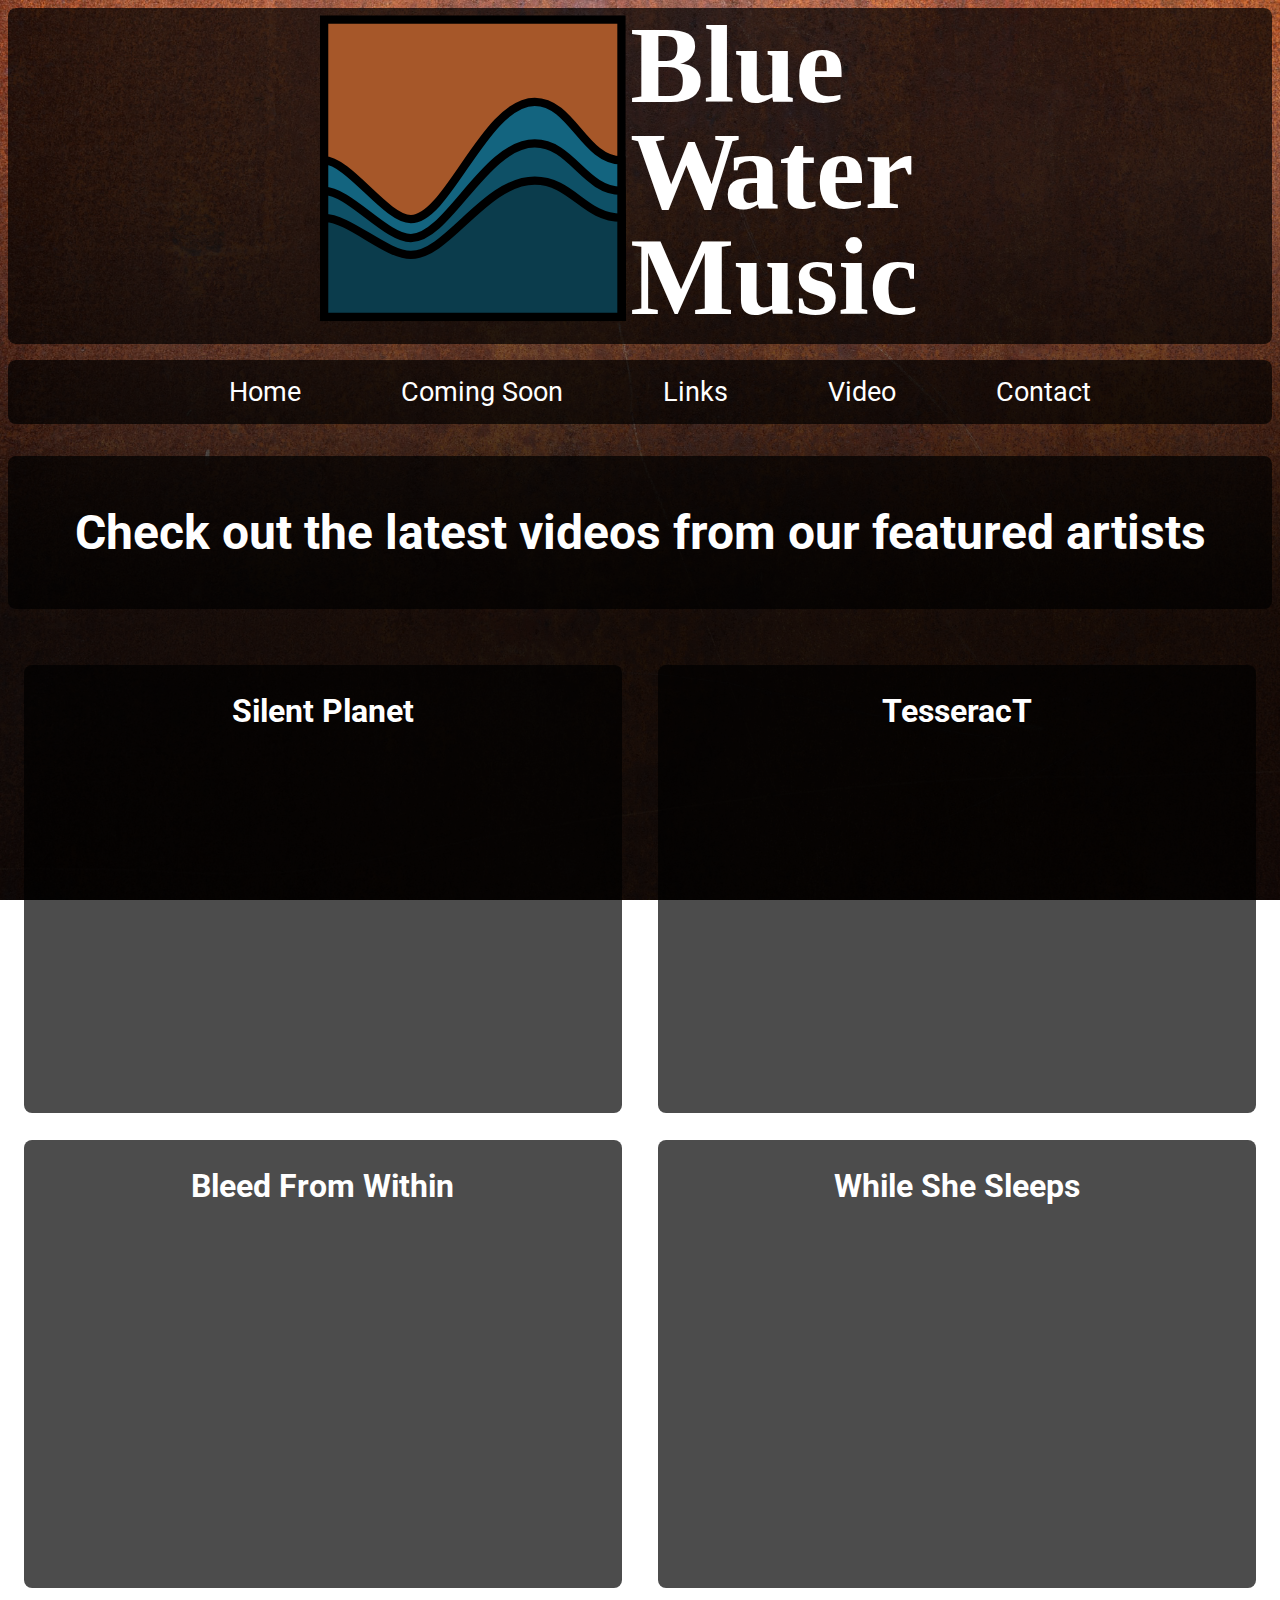
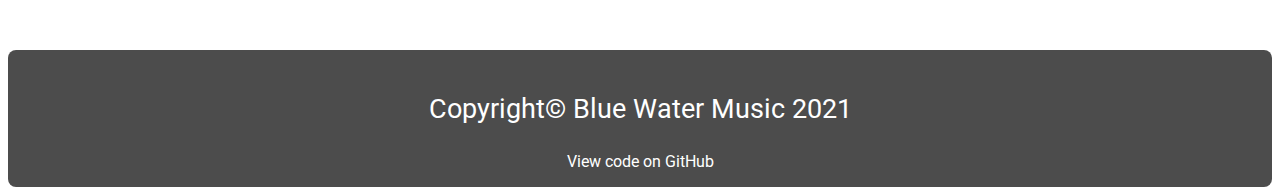
<file: bwm-video.html>
<!DOCTYPE html>
<html lang="en">

<head>
    <meta charset="UTF-8">
    <meta http-equiv="X-UA-Compatible" content="IE=edge">
    <meta name="viewport" content="width=device-width, initial-scale=1.0">
    <meta name="description" content="This website is built for a music agency promoting various bands.">
    <meta name="author" content="Krisztian Nemeth">

    <title>Blue Water Music</title>

    <link rel="preconnect" href="https://fonts.googleapis.com">
    <link rel="preconnect" href="https://fonts.gstatic.com" crossorigin>
    <link href="https://fonts.googleapis.com/css2?family=Roboto:wght@300;400;900&display=swap" rel="stylesheet">

    <link rel="stylesheet" href="./styles/styles.css">
</head>

<body>
    <header>
        <div class="header">
            <div class="logo">
                <img id="nav-logo" src="./img/BWM-logo-white-2.svg" alt="LOGO">
            </div>

        </div>

        <div class="nav-container">
            <nav>
                <ul class="links">
                    <li><a href="index.html">Home</a></li>
                    <li><a href="bwm-coming-soon.html">Coming Soon</a></li>
                    <li><a href="bwm-links.html">Links</a></li>
                    <li><a href="bwm-video.html">Video</a></li>
                    <li><a href="bwm-contact.html">Contact</a></li>
                </ul>
            </nav>
        </div>
    </header>

    <main>
        <div class="headline">
            <h1>Check out the latest videos from our featured artists</h1>
        </div>
        <div class="video-container">
            <div class="video">
                <section class="video-content">

                    <h2>Silent Planet</h2>

                    <div class="clip-container">
                        <div class="clip">
                            <iframe width="560" height="315" src="https://www.youtube.com/embed/JbdUl5E4cOY" title="YouTube video player" allow="accelerometer; autoplay; clipboard-write; encrypted-media; gyroscope; picture-in-picture" allowfullscreen></iframe>
                        </div>
                    </div>
                </section>
                <section class="video-content">
                    
                    <h2>TesseracT</h2>

                    <div class="clip-container">
                        <div class="clip">
                            <iframe width="560" height="315" src="https://www.youtube.com/embed/veqQXYhJNeg" title="YouTube video player"  allow="accelerometer; autoplay; clipboard-write; encrypted-media; gyroscope; picture-in-picture" allowfullscreen></iframe>
                        </div>
                    </div>
                </section>
                <section class="video-content">
                    
                    <h2>Bleed From Within</h2>

                    <div class="clip-container">
                        <div class="clip">
                            <iframe width="560" height="315" src="https://www.youtube.com/embed/n3CSbg-1OUg" title="YouTube video player"  allow="accelerometer; autoplay; clipboard-write; encrypted-media; gyroscope; picture-in-picture" allowfullscreen></iframe>
                        </div>
                    </div>
                </section>
                <section class="video-content">
                    
                    <h2>While She Sleeps</h2>

                    <div class="clip-container">
                        <div class="clip">
                            <iframe width="560" height="315" src="https://www.youtube.com/embed/eH6tqXQNWUA" title="YouTube video player"  allow="accelerometer; autoplay; clipboard-write; encrypted-media; gyroscope; picture-in-picture" allowfullscreen></iframe>
                        </div>
                    </div>
                </section> 
            </div>
        </div>
    </main>
    <footer>
        <div class="footer">
            <p>Copyright&copy; Blue Water Music 2021</p>
            <a href="https://github.com/krisnemeth/BWM-project">View code on GitHub</a>
        </div>
    </footer>
</body>

</html>
</file>
<file: styles/styles.css>
html {
  background: url(../img/bwm-bg-img-1.png) no-repeat center center fixed;
  background-size: cover;
}

.header {
  background-color: rgba(0, 0, 0, 0.7);
  border-radius: 8px;
}

.header .logo {
  display: -webkit-box;
  display: -ms-flexbox;
  display: flex;
  -webkit-box-align: center;
      -ms-flex-align: center;
          align-items: center;
  -webkit-box-pack: center;
      -ms-flex-pack: center;
          justify-content: center;
}

.header #nav-logo {
  width: 50vw;
  height: auto;
}

.nav-container {
  background-color: rgba(0, 0, 0, 0.7);
  border-radius: 8px;
}

.nav-container .links {
  text-align: center;
}

.nav-container li {
  margin: .5em 2.5em;
  padding: .5em;
  display: inline-block;
}

.nav-container a {
  text-decoration: none;
  color: #fff;
  font-size: 1.7em;
  font-family: "Roboto", sans-serif;
}

.nav-container a:hover {
  color: #13647F;
  text-decoration: underline;
}

.mainContent-container {
  margin-top: 3em;
  margin-bottom: 5em;
}

.mainContent {
  display: -ms-grid;
  display: grid;
  -ms-grid-columns: 1fr;
      grid-template-columns: 1fr;
  grid-gap: 3%;
  margin: .5em;
  padding: .5em;
  border-radius: 8px;
}

.content {
  background-color: rgba(0, 0, 0, 0.7);
  border-radius: 8px;
}

.content .hero {
  text-align: center;
}

.content .hero img {
  width: 100%;
  height: auto;
  border-radius: 8px;
}

.headline {
  background-color: rgba(0, 0, 0, 0.7);
  text-align: center;
  border-radius: 8px;
}

.headline h1 {
  font-family: "Roboto", sans-serif;
  color: #fff;
  font-size: 3em;
  padding: .5em;
}

.comingSoon-container {
  margin-top: 3em;
  margin-bottom: 5em;
}

.comingSoon {
  display: -ms-grid;
  display: grid;
  -ms-grid-columns: 1fr 1fr;
      grid-template-columns: 1fr 1fr;
  -ms-grid-rows: 1fr 1fr;
      grid-template-rows: 1fr 1fr;
  grid-gap: 3%;
  margin: .5em;
  padding: .5em;
  border-radius: 8px;
}

.content-cs {
  background-color: rgba(0, 0, 0, 0.7);
  border-radius: 8px;
  text-align: center;
  padding: 2em;
}

.content-cs .band-img {
  width: 100%;
  height: auto;
  border-radius: 8px;
}

.content-cs h2 {
  font-family: "Roboto", sans-serif;
  color: #fff;
  font-size: 1.5em;
}

.content-cs p {
  font-family: "Roboto", sans-serif;
  color: #fff;
  font-size: 1em;
  padding: .2em;
}

.headline {
  background-color: rgba(0, 0, 0, 0.7);
  text-align: center;
  border-radius: 8px;
}

.headline h1 {
  font-family: "Roboto", sans-serif;
  color: #fff;
  font-size: 3em;
  padding: .5em;
}

.links-container {
  margin-top: 3em;
  margin-bottom: 5em;
}

.bandLinks {
  display: -ms-grid;
  display: grid;
  -ms-grid-columns: 1fr 1fr;
      grid-template-columns: 1fr 1fr;
  -ms-grid-rows: 1fr 1fr;
      grid-template-rows: 1fr 1fr;
  grid-gap: 1%;
  margin: .5em;
  padding: .5em;
  border-radius: 8px;
}

.content-links {
  background-color: rgba(0, 0, 0, 0.7);
  border-radius: 8px;
  text-align: center;
  padding-bottom: .5em;
}

.content-links h2 {
  font-family: "Roboto", sans-serif;
  font-size: 2em;
  color: #fff;
}

.content-links p {
  font-family: "Roboto", sans-serif;
  color: #fff;
  font-size: 1.5em;
  padding: .2em;
}

.content-links .insta {
  display: -webkit-box;
  display: -ms-flexbox;
  display: flex;
  -webkit-box-align: center;
      -ms-flex-align: center;
          align-items: center;
  -webkit-box-pack: center;
      -ms-flex-pack: center;
          justify-content: center;
}

.content-links .song {
  display: -webkit-box;
  display: -ms-flexbox;
  display: flex;
  -webkit-box-align: center;
      -ms-flex-align: center;
          align-items: center;
  -webkit-box-pack: center;
      -ms-flex-pack: center;
          justify-content: center;
}

.content-links .song iframe {
  border: none;
  border-radius: 3px;
  width: 80%;
}

.content-links .tweet {
  display: -webkit-box;
  display: -ms-flexbox;
  display: flex;
  -webkit-box-align: center;
      -ms-flex-align: center;
          align-items: center;
  -webkit-box-pack: center;
      -ms-flex-pack: center;
          justify-content: center;
}

.headline {
  background-color: rgba(0, 0, 0, 0.7);
  text-align: center;
}

.headline h1 {
  font-family: "Roboto", sans-serif;
  color: #fff;
  font-size: 3em;
  padding: 1em;
}

.video-container {
  margin-top: 3em;
  margin-bottom: 5em;
}

.video {
  display: -ms-grid;
  display: grid;
  -ms-grid-columns: 1fr 1fr;
      grid-template-columns: 1fr 1fr;
  -ms-grid-rows: 1fr 1fr;
      grid-template-rows: 1fr 1fr;
  grid-gap: 3%;
  margin: .5em;
  padding: .5em;
  border-radius: 8px;
}

.video-content {
  background-color: rgba(0, 0, 0, 0.7);
  border-radius: 8px;
  text-align: center;
}

.video-content h2 {
  font-family: "Roboto", sans-serif;
  color: #fff;
  font-size: 2em;
}

.video-content p {
  font-family: "Roboto", sans-serif;
  color: #fff;
  padding: .2em;
}

.video-content .clip-container {
  padding: 1.5em;
}

.video-content .clip-container .clip {
  position: relative;
  width: 100%;
  padding-bottom: 56.25%;
  height: 0;
}

.video-content .clip-container .clip iframe {
  position: absolute;
  top: 0;
  left: 0;
  width: 100%;
  height: 100%;
  border-radius: 8px;
  border: none;
}

.headline {
  background-color: rgba(0, 0, 0, 0.7);
  text-align: center;
}

.headline h1 {
  font-family: "Roboto", sans-serif;
  color: #fff;
  font-size: 3em;
  padding: 1em;
}

.contact-form-container {
  display: -webkit-box;
  display: -ms-flexbox;
  display: flex;
  -webkit-box-pack: center;
      -ms-flex-pack: center;
          justify-content: center;
  -webkit-box-align: center;
      -ms-flex-align: center;
          align-items: center;
  margin: 3em 1em;
}

.contact-form-container .contact-form {
  width: 50vw;
  background-color: rgba(0, 0, 0, 0.7);
  border-radius: 8px;
  padding: 3em 1em;
  display: block;
  text-align: center;
}

.contact-form-container .contact-form .fname,
.contact-form-container .contact-form .lname,
.contact-form-container .contact-form .email {
  width: 40vw;
  padding: 1.2em 1em;
  border-radius: 5px;
  font-family: "Roboto", sans-serif;
  font-size: 1em;
  border: none;
}

.contact-form-container .contact-form .comment {
  width: 40vw;
  height: 10vh;
  padding: 1.2em 1em;
  border-radius: 5px;
  font-family: "Roboto", sans-serif;
  font-size: 1em;
  margin-top: 1em;
  resize: none;
  border: none;
}

.contact-form-container .contact-form .label-radio {
  font-family: "Roboto", sans-serif;
  font-size: 1em;
  color: #fff;
}

.contact-form-container .contact-form .reason {
  width: 20vw;
  height: 3vh;
  border: none;
  border-radius: 5px;
  margin-top: 1em;
}

.contact-form-container .contact-form .btn {
  width: 10vw;
  height: 4vh;
  border: none;
  border-radius: 5px;
  cursor: pointer;
  font-family: "Roboto", sans-serif;
  font-size: 1.2em;
  background-color: #fff;
}

.contact-form-container .contact-form .btn:hover {
  width: 10vw;
  height: 4vh;
  border: none;
  border-radius: 5px;
  cursor: pointer;
  font-family: "Roboto", sans-serif;
  font-size: 1.2em;
  background-color: #13647F;
}

.contact-form-container .contact-form p {
  font-family: "Roboto", sans-serif;
  color: #fff;
  padding: .2em;
}

.back-home-container {
  background-color: rgba(0, 0, 0, 0.7);
  margin: 2em 2em;
  text-align: center;
  padding: 2em 1em;
  border-radius: 8px;
}

.back-home-container h1 {
  font-family: "Roboto", sans-serif;
  color: #fff;
  font-size: 3em;
}

.back-home-container .back-home-btn {
  background-color: #fff;
  border: none;
  font-family: "Roboto", sans-serif;
  font-size: 1.2em;
  cursor: pointer;
  padding: 1em;
  border-radius: 5px;
}

.back-home-container .back-home-btn:hover {
  background-color: #13647F;
  border: none;
  font-family: "Roboto", sans-serif;
  font-size: 1.2em;
  cursor: pointer;
  padding: 1em;
  border-radius: 5px;
}

.footer {
  background-color: rgba(0, 0, 0, 0.7);
  border-radius: 8px;
  text-align: center;
  margin-top: 1em;
  padding: 1em;
}

.footer p {
  font-family: "Roboto", sans-serif;
  color: #fff;
  font-size: 1.7em;
}

.footer a {
  text-decoration: none;
  color: #fff;
  font-family: "Roboto", sans-serif;
}

.footer a:hover {
  color: #13647F;
  text-decoration: underline;
}

@media only screen and (max-width: 800px) {
  .header {
    background-color: rgba(0, 0, 0, 0.7);
    border-radius: 8px;
  }
  .header .logo {
    display: -webkit-box;
    display: -ms-flexbox;
    display: flex;
    -webkit-box-align: center;
        -ms-flex-align: center;
            align-items: center;
    -webkit-box-pack: center;
        -ms-flex-pack: center;
            justify-content: center;
  }
  .header #nav-logo {
    width: 40vw;
    height: auto;
  }
  .nav-container {
    background-color: rgba(0, 0, 0, 0.7);
    border-radius: 8px;
  }
  .nav-container .links {
    text-align: center;
  }
  .nav-container li {
    margin: 1em 1em;
    padding: 1em;
    display: block;
  }
  .nav-container a {
    text-decoration: none;
    color: #fff;
    font-size: 1.5em;
    font-family: "Roboto", sans-serif;
  }
  .nav-container a:hover {
    color: #13647F;
    text-decoration: underline;
  }
  .headline {
    background-color: rgba(0, 0, 0, 0.7);
    text-align: center;
    border-radius: 8px;
  }
  .headline h2 {
    font-family: "Roboto", sans-serif;
    color: #fff;
    font-size: 1em;
    padding: .5em;
  }
  .comingSoon-container {
    margin-top: 1em;
  }
  .comingSoon {
    display: -ms-grid;
    display: grid;
    -ms-grid-columns: 1fr;
        grid-template-columns: 1fr;
    -ms-grid-rows: 1fr;
        grid-template-rows: 1fr;
    grid-gap: 1%;
    margin-bottom: 5em;
    padding: 1em;
    border-radius: 8px;
  }
  .content-cs {
    background-color: rgba(0, 0, 0, 0.7);
    border-radius: 8px;
    text-align: center;
    padding: 1em;
  }
  .content-cs #band-img {
    width: 100%;
    height: auto;
    border-radius: 8px;
  }
  .content-cs h2 {
    font-family: "Roboto", sans-serif;
    color: #fff;
  }
  .content-cs p {
    font-family: "Roboto", sans-serif;
    color: #fff;
    padding: .2em;
  }
  .headline {
    background-color: rgba(0, 0, 0, 0.7);
    text-align: center;
    border-radius: 8px;
  }
  .headline h2 {
    font-family: "Roboto", sans-serif;
    color: #fff;
    font-size: 2em;
    padding: 1em;
  }
  .links-container {
    margin-top: 3em;
    margin-bottom: 20em;
  }
  .bandLinks {
    display: -ms-grid;
    display: grid;
    -ms-grid-columns: 1fr;
        grid-template-columns: 1fr;
    -ms-grid-rows: 1fr;
        grid-template-rows: 1fr;
    grid-gap: 1%;
    margin: .5em;
    padding: .5em;
    border-radius: 8px;
  }
  .content-links {
    background-color: rgba(0, 0, 0, 0.7);
    border-radius: 8px;
    text-align: center;
    margin-bottom: .5em;
  }
  .content-links h2 {
    font-family: "Roboto", sans-serif;
    font-size: 3em;
    color: #fff;
  }
  .content-links p {
    font-family: "Roboto", sans-serif;
    color: #fff;
    font-size: 1.5em;
    padding: .2em;
  }
  .content-links .insta {
    display: -webkit-box;
    display: -ms-flexbox;
    display: flex;
    -webkit-box-align: center;
        -ms-flex-align: center;
            align-items: center;
    -webkit-box-pack: center;
        -ms-flex-pack: center;
            justify-content: center;
  }
  .content-links .song {
    display: -webkit-box;
    display: -ms-flexbox;
    display: flex;
    -webkit-box-align: center;
        -ms-flex-align: center;
            align-items: center;
    -webkit-box-pack: center;
        -ms-flex-pack: center;
            justify-content: center;
  }
  .content-links .song iframe {
    border-radius: 3px;
    width: 80%;
  }
  .content-links .tweet {
    display: -webkit-box;
    display: -ms-flexbox;
    display: flex;
    -webkit-box-align: center;
        -ms-flex-align: center;
            align-items: center;
    -webkit-box-pack: center;
        -ms-flex-pack: center;
            justify-content: center;
  }
  .headline {
    background-color: rgba(0, 0, 0, 0.7);
    text-align: center;
  }
  .headline h2 {
    font-family: "Roboto", sans-serif;
    color: #fff;
    font-size: 2em;
    padding: 1em;
  }
  .video-container {
    margin-top: 3em;
    margin-bottom: 15em;
  }
  .video {
    display: -ms-grid;
    display: grid;
    -ms-grid-columns: 1fr;
        grid-template-columns: 1fr;
    -ms-grid-rows: 1fr;
        grid-template-rows: 1fr;
    grid-gap: 3%;
    padding: .5em;
    border-radius: 8px;
  }
  .video-content {
    background-color: rgba(0, 0, 0, 0.7);
    border-radius: 8px;
    text-align: center;
  }
  .video-content h2 {
    font-family: "Roboto", sans-serif;
    color: #fff;
  }
  .video-content p {
    font-family: "Roboto", sans-serif;
    color: #fff;
    padding: .2em;
  }
  .video-content .clip-container {
    padding: 1.5em;
  }
  .video-content .clip-container .clip {
    position: relative;
    width: 100%;
    padding-bottom: 56.25%;
    height: 0;
  }
  .video-content .clip-container .clip iframe {
    position: absolute;
    top: 0;
    left: 0;
    width: 100%;
    height: 100%;
    border-radius: 8px;
  }
  .contact-form-container {
    display: -webkit-box;
    display: -ms-flexbox;
    display: flex;
    -webkit-box-pack: center;
        -ms-flex-pack: center;
            justify-content: center;
    -webkit-box-align: center;
        -ms-flex-align: center;
            align-items: center;
    margin: 3em 1em;
  }
  .contact-form-container .contact-form {
    width: 80vw;
    background-color: rgba(0, 0, 0, 0.7);
    border-radius: 8px;
    padding: 3em 1em;
    display: block;
    text-align: center;
  }
  .contact-form-container .contact-form .fname,
  .contact-form-container .contact-form .lname,
  .contact-form-container .contact-form .email {
    width: 50vw;
    padding: 1.2em 1em;
    border-radius: 5px;
    font-family: "Roboto", sans-serif;
    font-size: 1em;
    border: none;
  }
  .contact-form-container .contact-form .comment {
    width: 50vw;
    height: 10vh;
    padding: 1.2em 1em;
    border-radius: 5px;
    font-family: "Roboto", sans-serif;
    font-size: 1em;
    margin-top: 1em;
    resize: none;
    border: none;
  }
  .contact-form-container .contact-form .label-radio {
    font-family: "Roboto", sans-serif;
    font-size: 1em;
    color: #fff;
  }
  .contact-form-container .contact-form .reason {
    width: 20vw;
    height: 3vh;
    border: none;
    border-radius: 5px;
    margin-top: 1em;
  }
  .contact-form-container .contact-form .btn {
    width: 15vw;
    height: 4vh;
    border: none;
    border-radius: 5px;
    cursor: pointer;
    font-family: "Roboto", sans-serif;
    font-size: 1.2em;
    background-color: #fff;
  }
  .contact-form-container .contact-form .btn:hover {
    width: 10vw;
    height: 4vh;
    border: none;
    border-radius: 5px;
    cursor: pointer;
    font-family: "Roboto", sans-serif;
    font-size: 1.2em;
    background-color: #13647F;
  }
  .contact-form-container .contact-form p {
    font-family: "Roboto", sans-serif;
    color: #fff;
    padding: .2em;
  }
  .footer {
    background-color: rgba(0, 0, 0, 0.7);
    border-radius: 8px;
    text-align: center;
    margin-top: .5em;
    padding: .5em;
  }
  .footer p {
    font-family: "Roboto", sans-serif;
    color: #fff;
    font-size: 1em;
  }
  .footer a {
    text-decoration: none;
    color: #fff;
    font-family: "Roboto", sans-serif;
    font-size: .7em;
  }
  .footer a:hover {
    color: #13647F;
    text-decoration: underline;
  }
}
/*# sourceMappingURL=styles.css.map */
</file>
